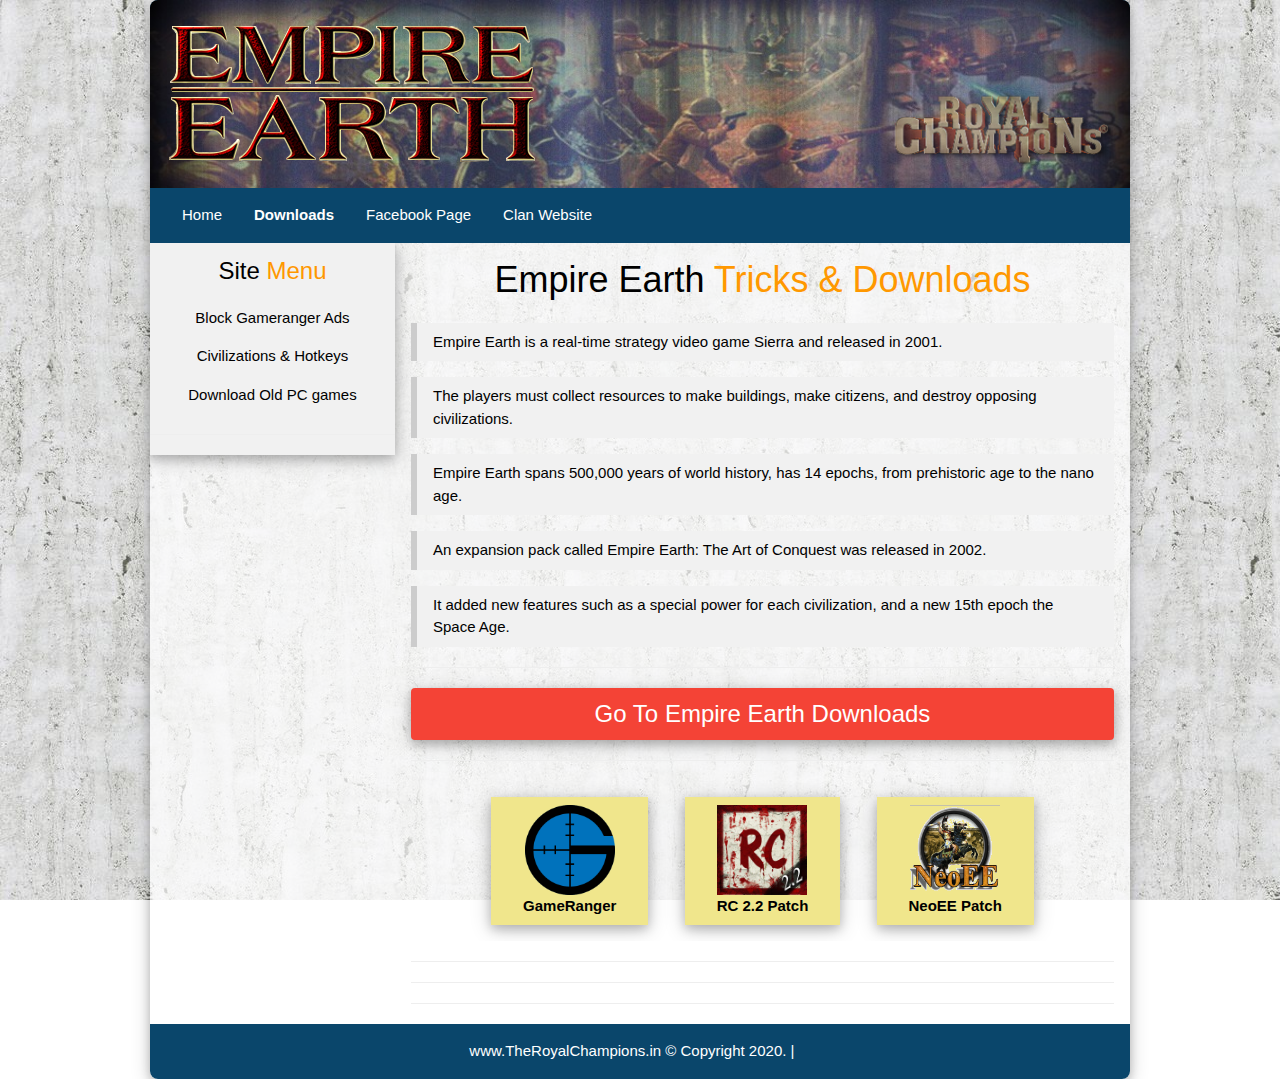
<file: index.html>
<!DOCTYPE html>
	<html lang="en">
	<head>
	  <meta charset="UTF-8">
	<meta name="google-site-verification" content="9dBrRp61OgeoP4zW7NKChe0xflsUAx-zHwf-CSIspLk" />
	  <title>Home - Empire Earth Tricks and Downloads</title>
<meta name="description" content="Empire Earth Tricks and Downloads, Serving the Fallen Community Since September 2013 By ENGINEER~RC"/>
<meta property="og:image" content="./images/Background_future.jpg"/>
<link rel="canonical" href="http://ee.theroyalchampions.in/eeonline/eeonline"/>	  <meta name="viewport" content="width=device-width, initial-scale=1">
	  <!-- This is the main css file of the website -->
	  <link rel="stylesheet" href="./css/w3.css"  >
      <link rel="stylesheet" href="./css/style.css?vers3.0" /> 
	  <script src="./js/basic.js" ></script>
   </head>
   <body>
   <button class="w3-round w3-xlarge w3-card-2 w3-btn gtp" onclick="topFunction()" id="myBtn" title="Go to top">^</button>
      <div id="beast" class="w3-content w3-card-4 w3-round-large" style="background:rgba(255,255,255,0.7);">
		 
		<div w3-include-html="./header.html"></div> 

		 
		  <!-- Main Body of the Webpage -->
            <div class="w3-responsive">
				 <div w3-include-html="./aside.html"></div> 
		
			
			    <main class="w3-container w3-threequarter">
<!--[YOUR-HTML-CODE-STARTS-FROM-HERE]-->
<div class="w3-center" >
<h1>Empire Earth <span class="w3-text-orange">Tricks & Downloads</span></h1>
<div class="w3-left-align" >




<p class="w3-panel w3-light-grey w3-leftbar w3-padding">Empire Earth is a real-time strategy video game Sierra and released in 2001.</p>
<p class="w3-panel w3-light-grey w3-leftbar w3-padding">The players must collect resources to make buildings, make citizens, and destroy opposing civilizations.</p>
<p class="w3-panel w3-light-grey w3-leftbar w3-padding">Empire Earth spans 500,000 years of world history, has 14 epochs, from prehistoric age to the nano age.</p>
<p class="w3-panel w3-light-grey w3-leftbar w3-padding">An expansion pack called Empire Earth: The Art of Conquest was released in 2002.</p>
<p class="w3-panel w3-light-grey w3-leftbar w3-padding">It added new features such as a special power for each civilization, and a new 15th epoch the Space Age.</p>
<hr>
</div>
<a class="w3-card-4 w3-animate-fading w3-red w3-round w3-padding w3-button w3-hover-green w3-xlarge w3-responsive" href="./downloads.html" >
Go To Empire Earth Downloads 
</a> 
<hr>
		<div class="w3-responsive">
            <a class="w3-card-4 w3-button w3-margin w3-khaki"  href="http://gameranger.com/download/" target="_blank">
				<img src="./images/gameranger.png" style="width:90px;height:90px;" alt="Gameranger-Icon" /><br>
				<b class="w3-margin">GameRanger</b>
			</a>

           <a class="w3-card-4 w3-button w3-margin w3-khaki"  href="http://bit.ly/RC_PATCH22"  target="_blank">
			   <img src="./images/rcpatch.jpg" style="width:90px;height:90px;" alt="RC2.2-Icon" /><br>
			   <b class="w3-margin">RC 2.2 Patch</b>
		   </a>
         
           <a class="w3-card-4 w3-button w3-margin w3-khaki"  href="http://neoee.net/NeoEE.msi?" target="_blank">
			   <img src="./images/neoee.png" style="width:90px;height:90px;" alt="Neo-EE-Icon" /><br>
			   <b class="w3-margin">NeoEE Patch</b>
		   </a>
		</div>
		
			<hr>





</div>
   <hr>
   <script type="text/javascript" src="//rf.revolvermaps.com/0/0/8.js?i=5jt5c1auv6n&amp;m=7&amp;c=ff0000&amp;cr1=ffffff&amp;f=arial&amp;l=33" async="async"></script>
   <hr>
</main>	
			


			


            
			
			</div>
         
		 <!-- Static footer must be filled manually -->
		 <footer class="w3-container w3-teal w3-center w3-padding-16" style="border-radius:0px 0px 8px 8px;">
			www.TheRoyalChampions.in &copy;&nbsp;Copyright 2020. | 
				<!-- Google Translate for Users who don't speak english  -->
			  <div class="w3-button" id="google_translate_element" style="padding:6px" ></div>
			  <!-- Google Translate for Users who don't speak english  -->
			  <script >
				 function googleTranslateElementInit() {
					new google.translate.TranslateElement({pageLanguage: 'en', includedLanguages: 'ar,de,en,es,fr,it,nl,pt,ru', layout: google.translate.TranslateElement.InlineLayout.SIMPLE}, 'google_translate_element');
				 }
			  </script>
			  <script  src="//translate.google.com/translate_a/element.js?cb=googleTranslateElementInit"></script>
			
         </footer>
      </div>
	<script src="./js/include.js" ></script>
   </body>
</html>
</file>
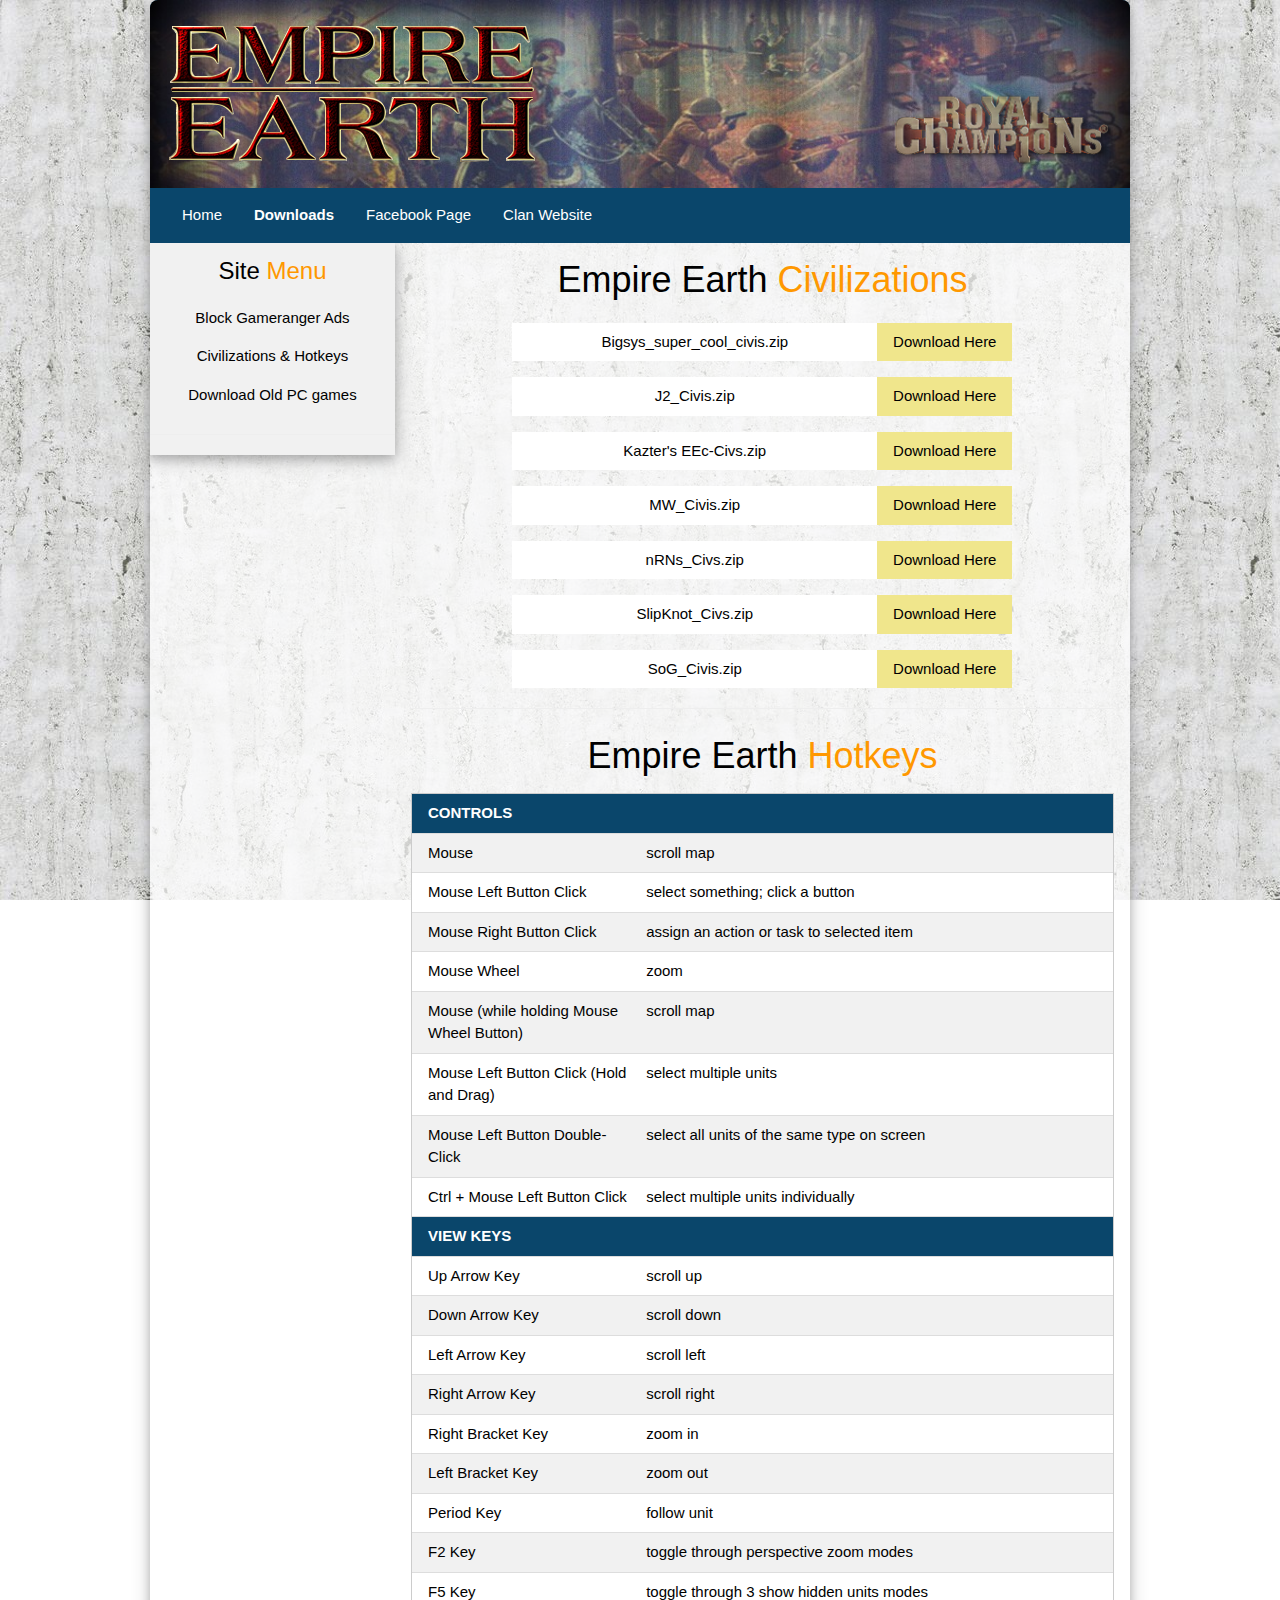
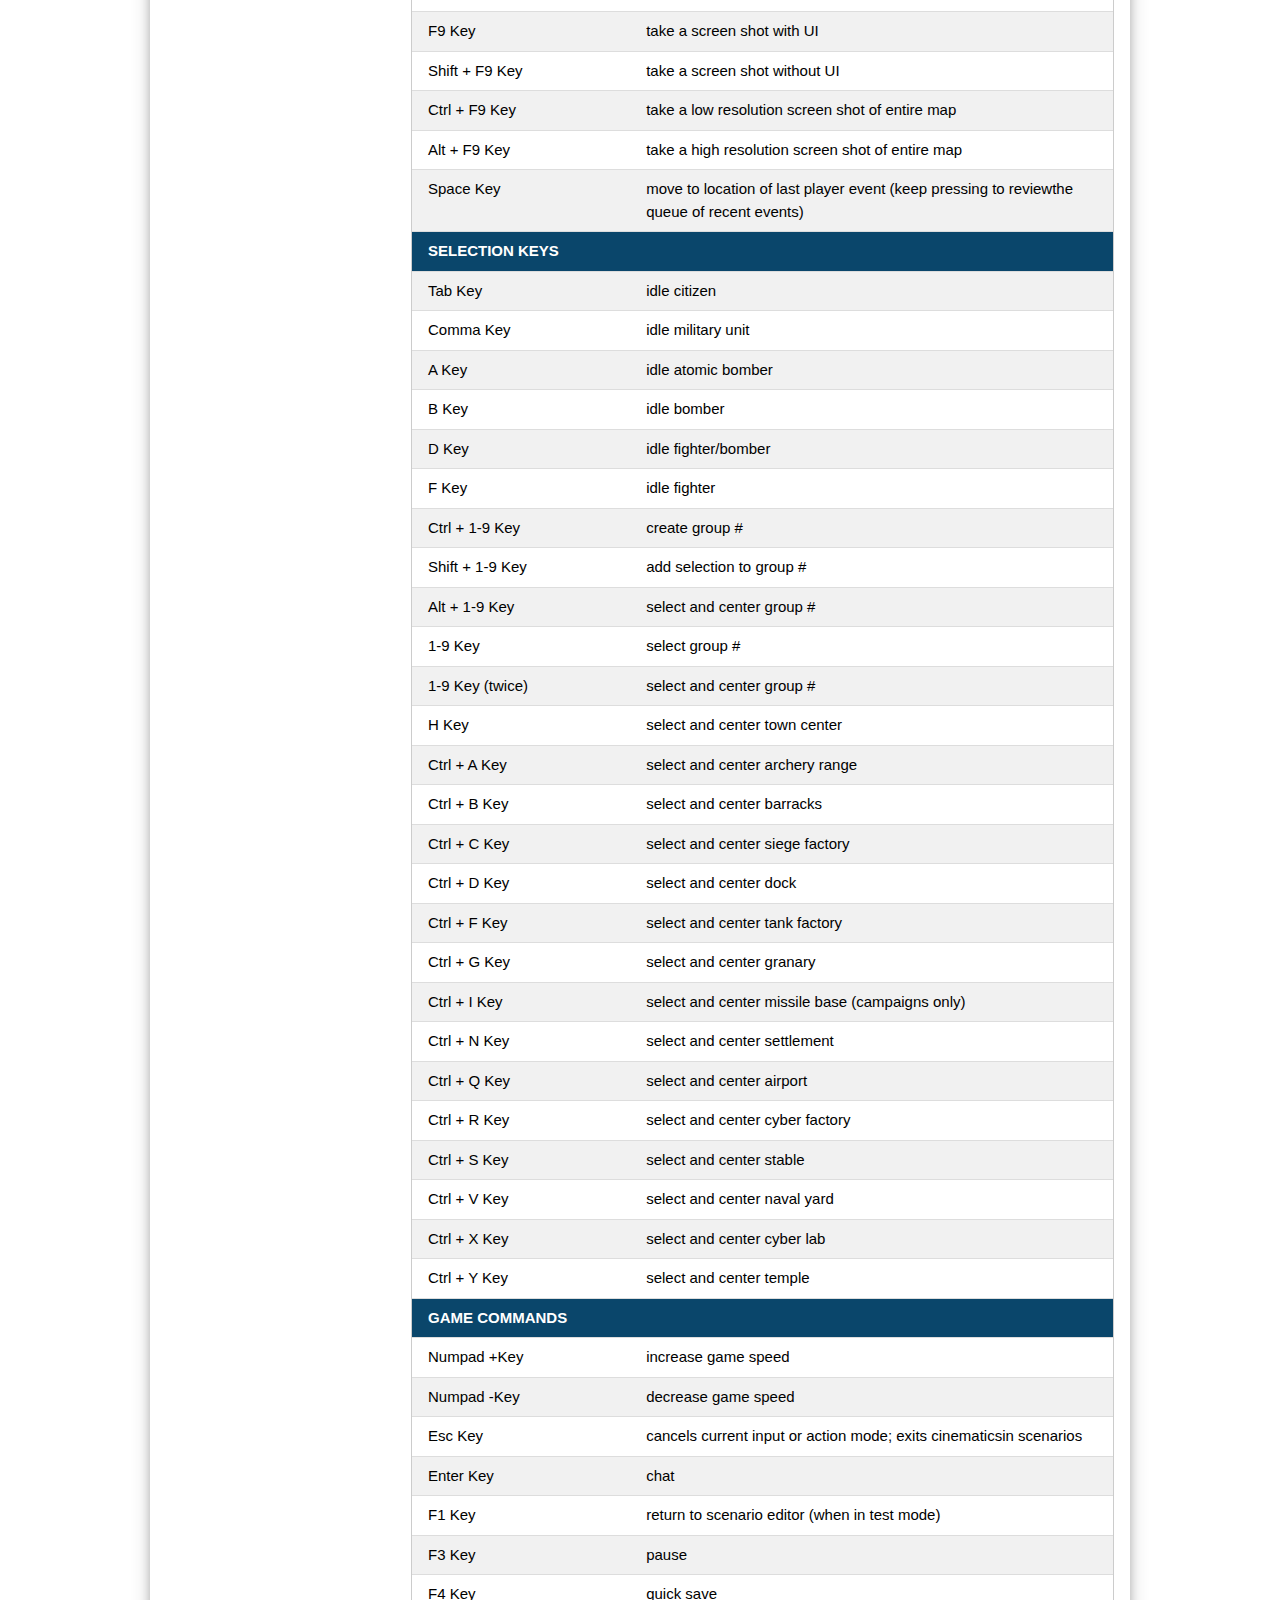
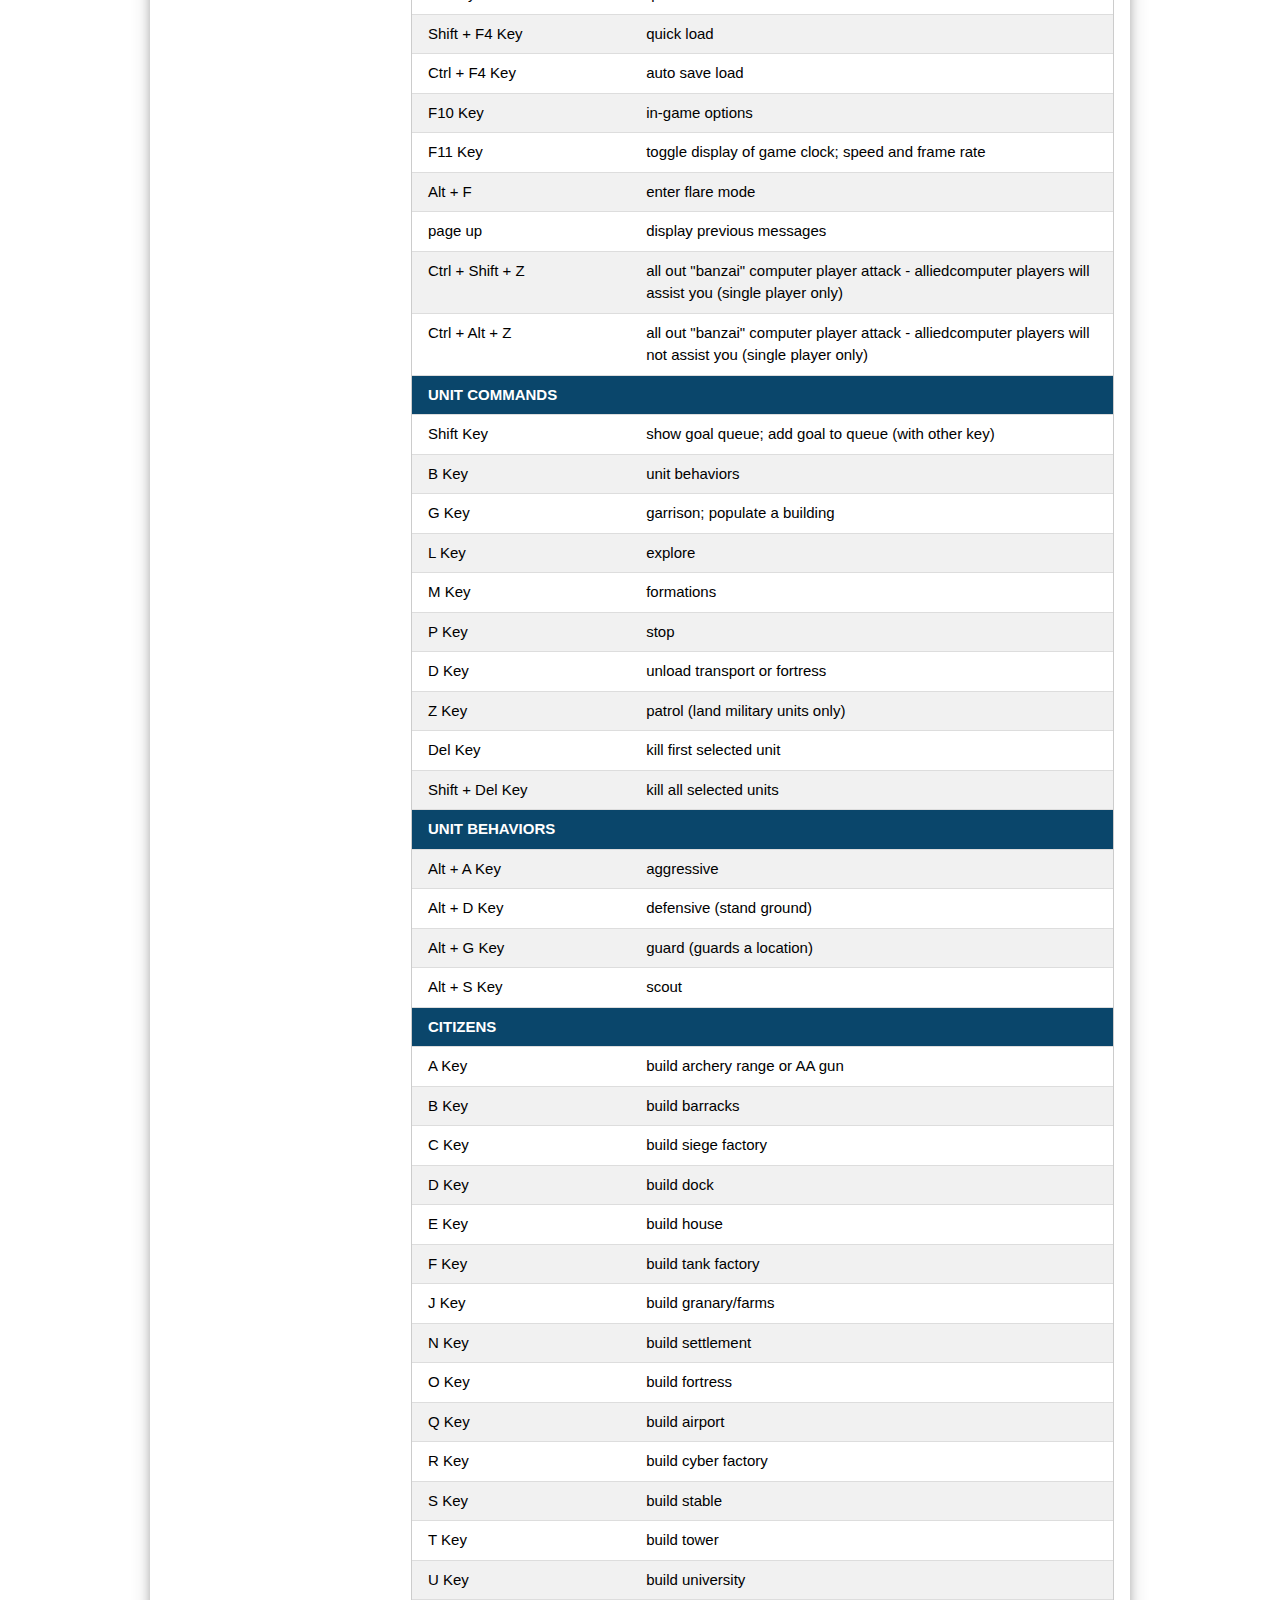
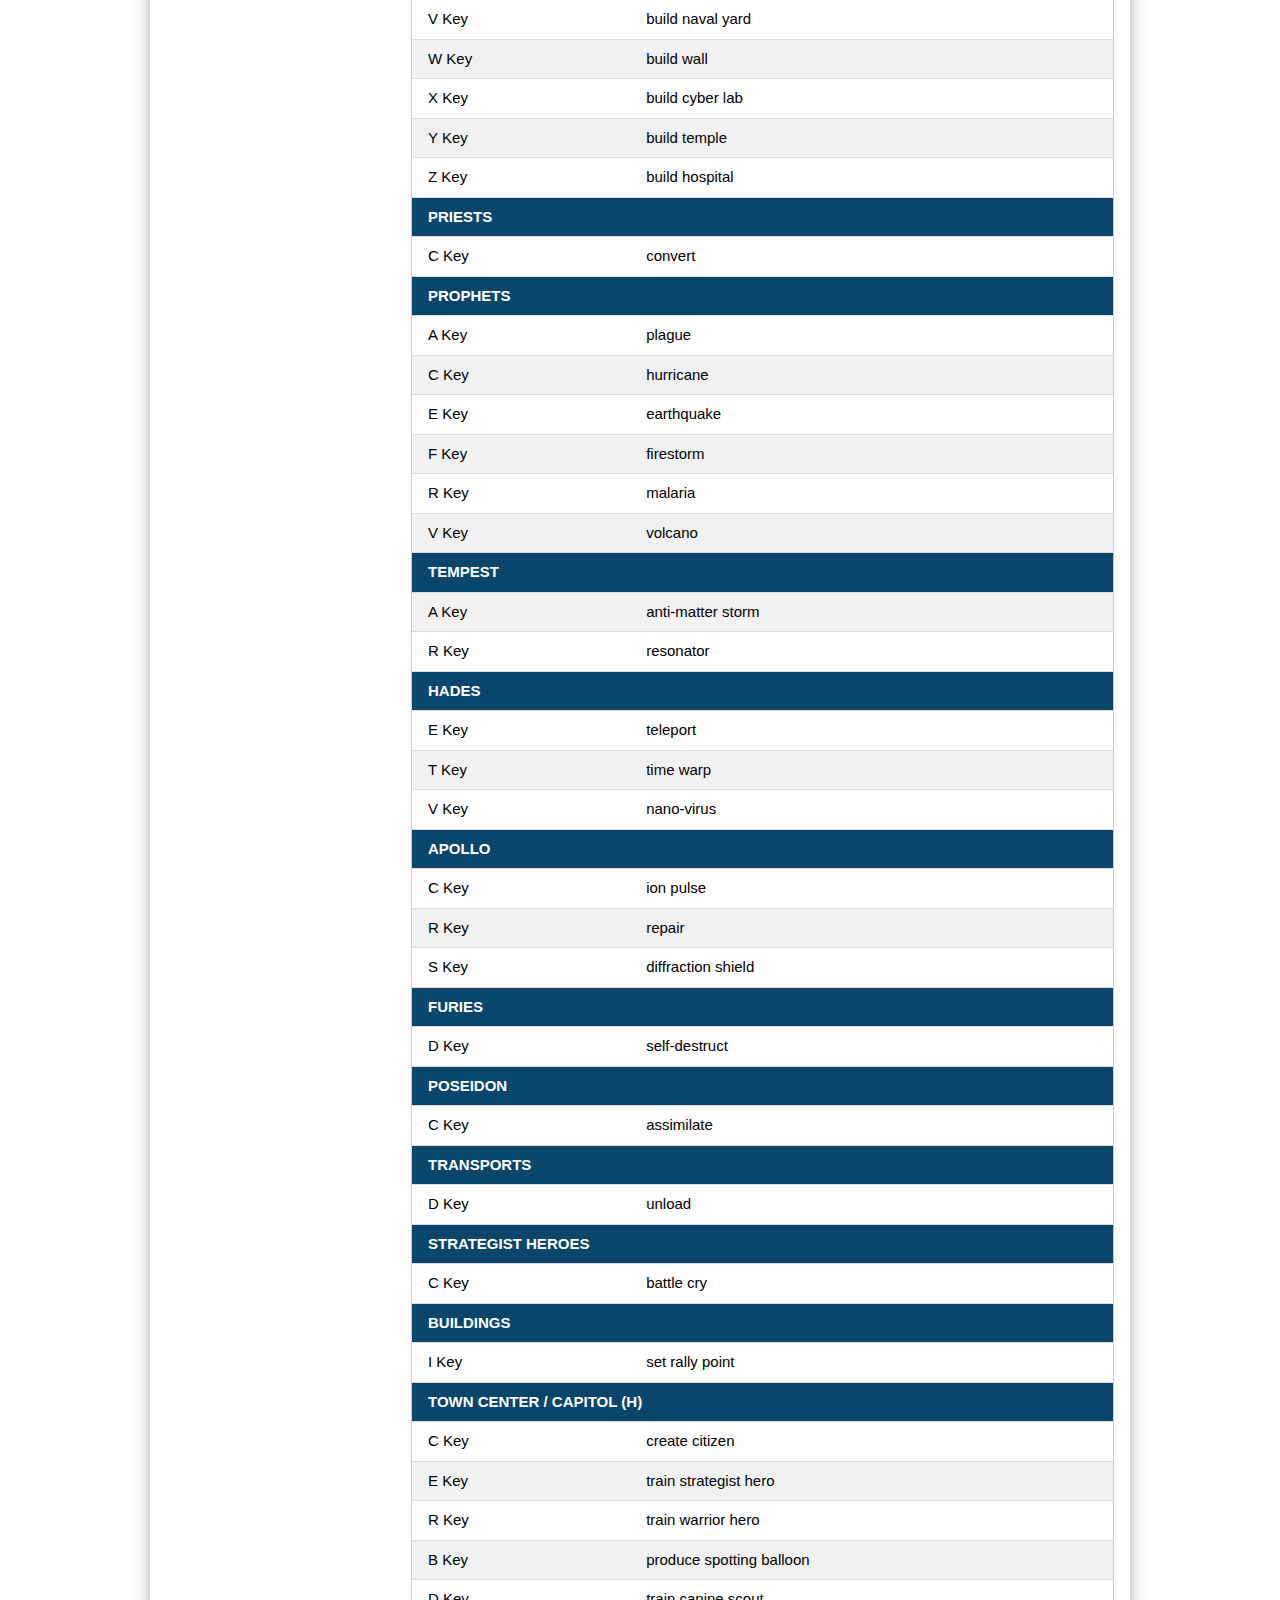
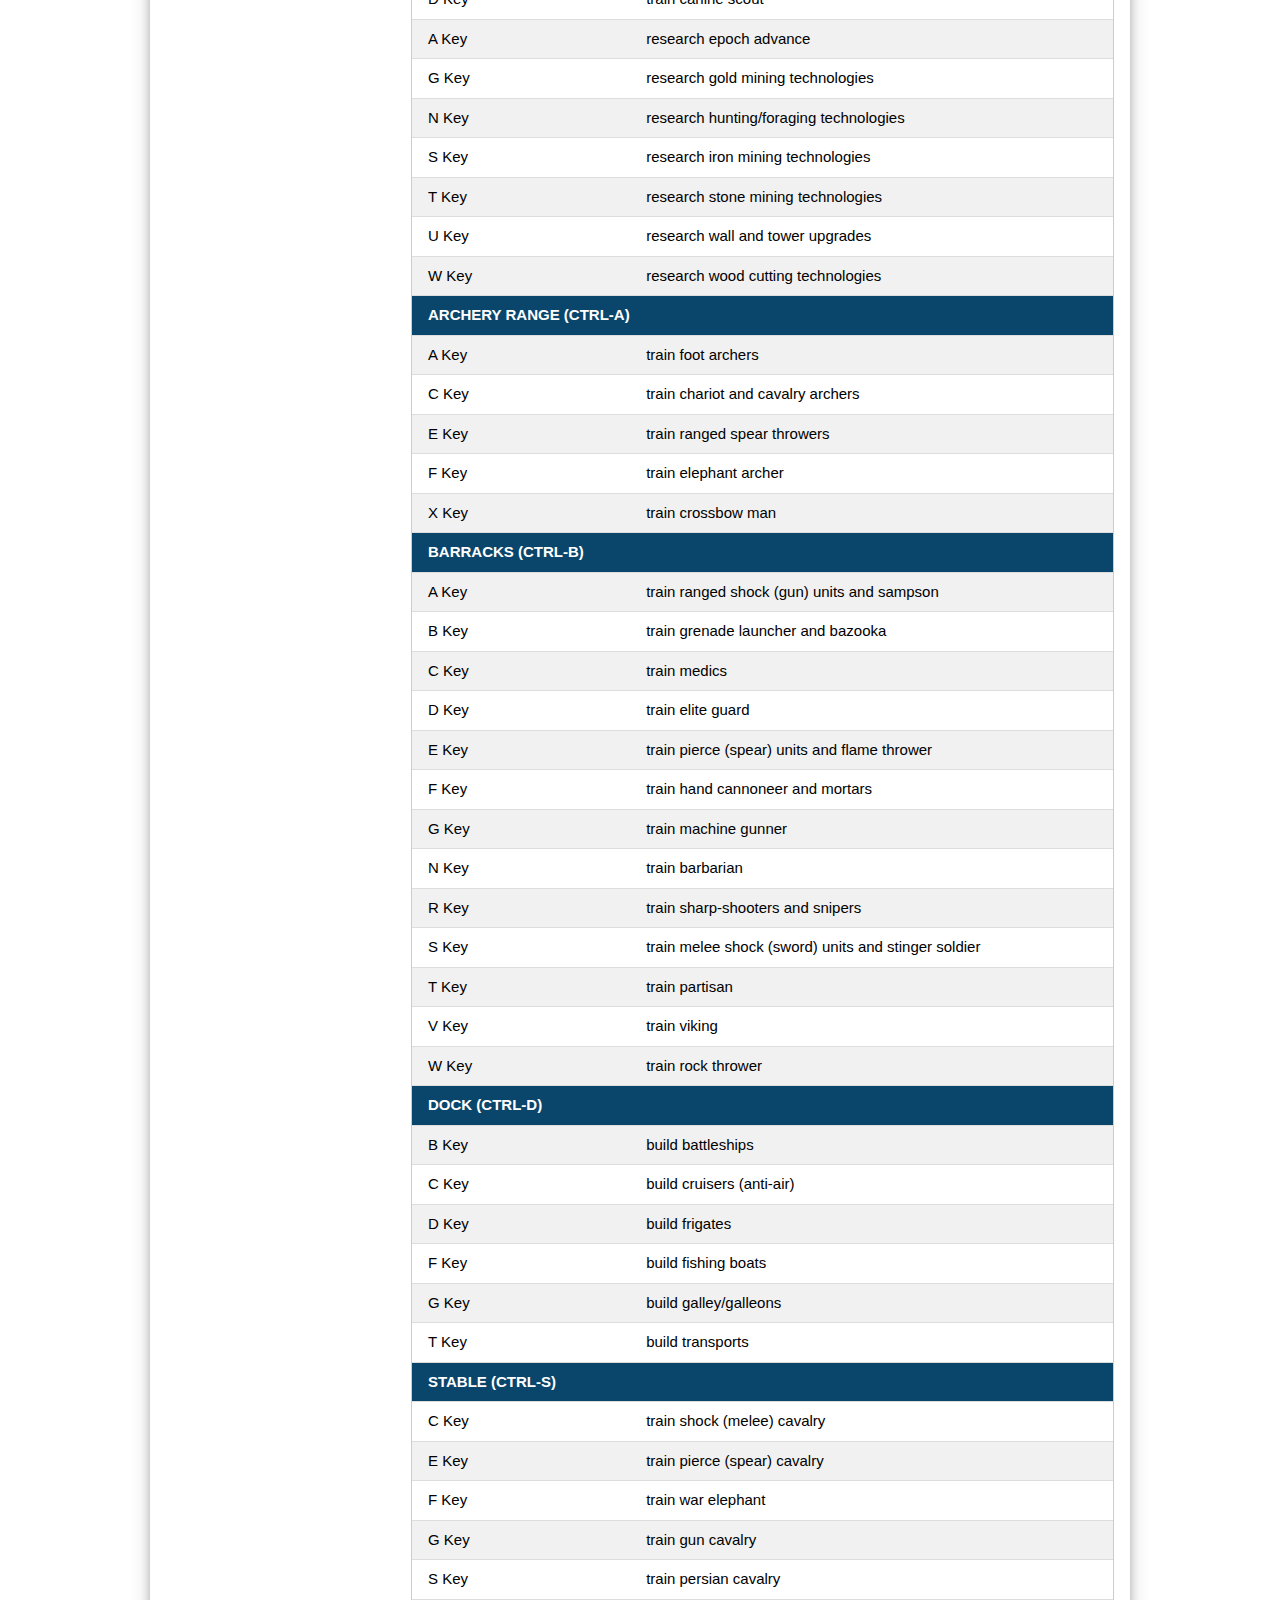
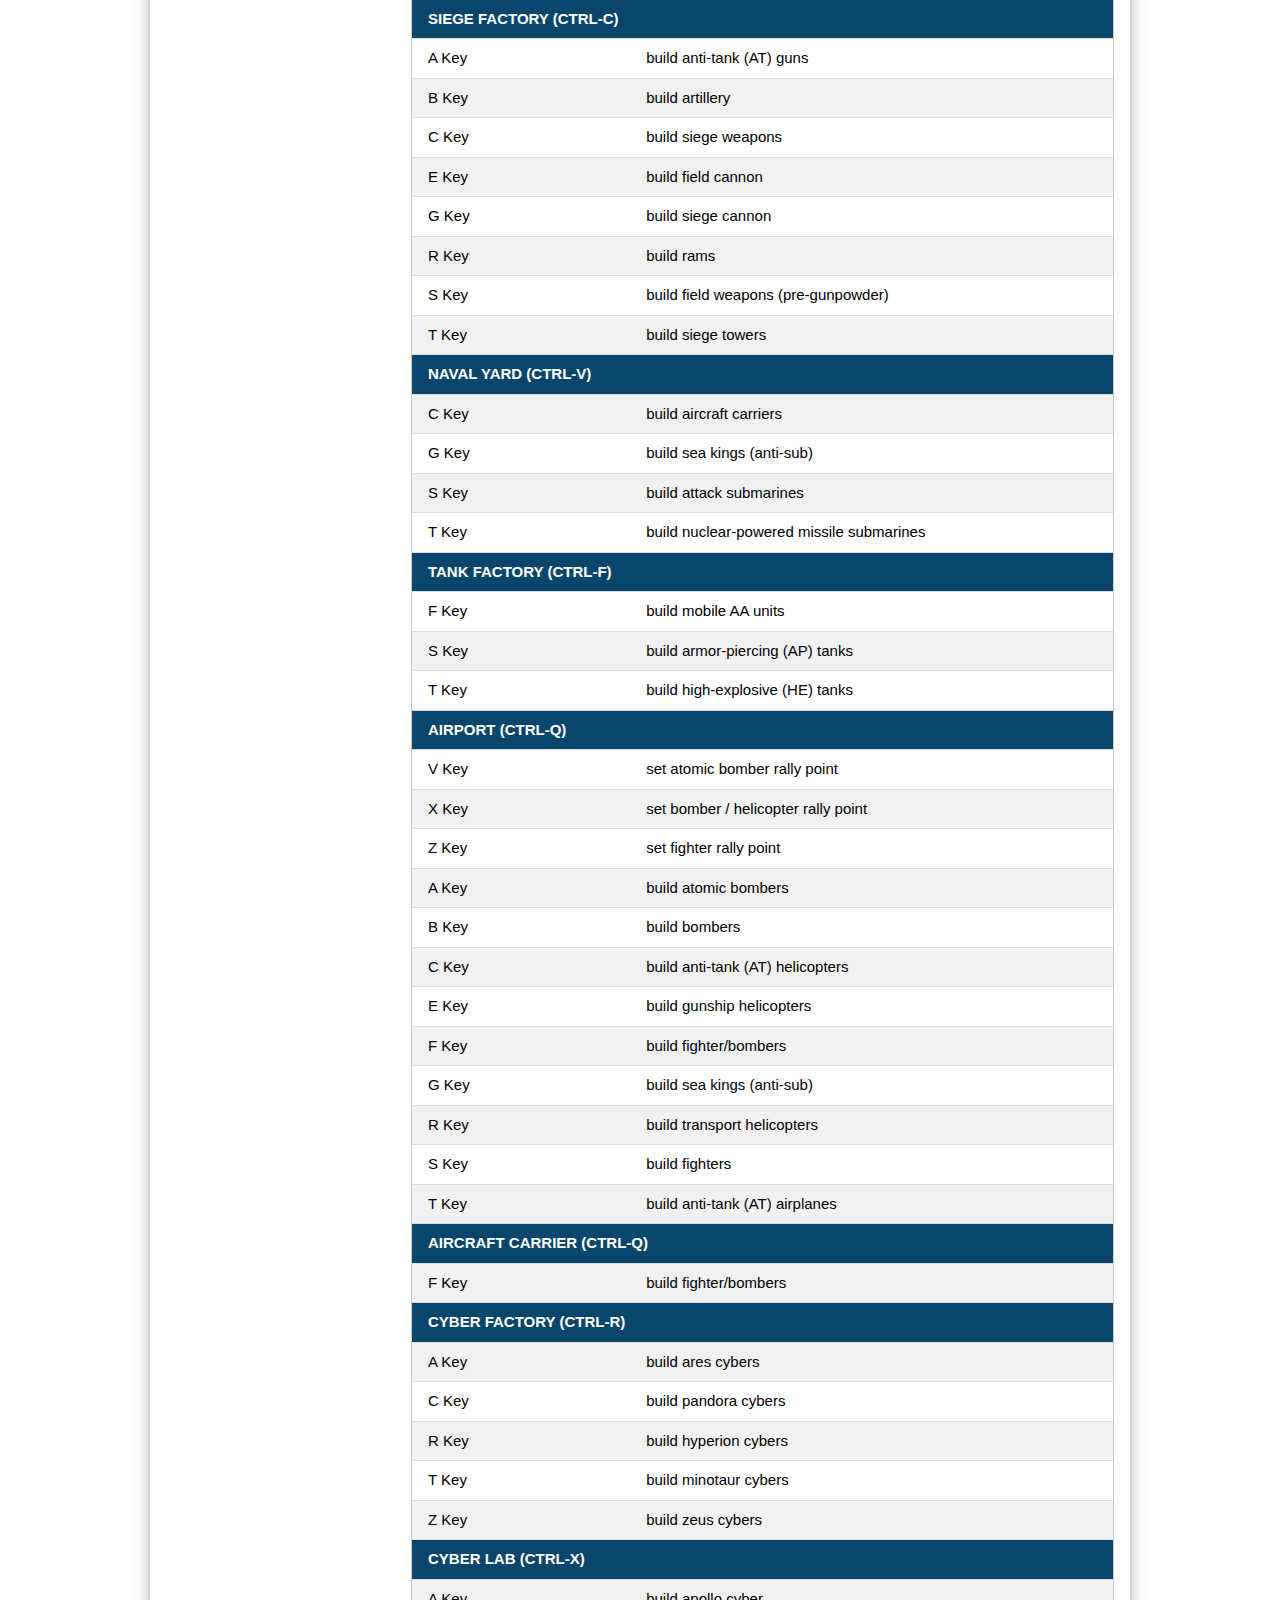
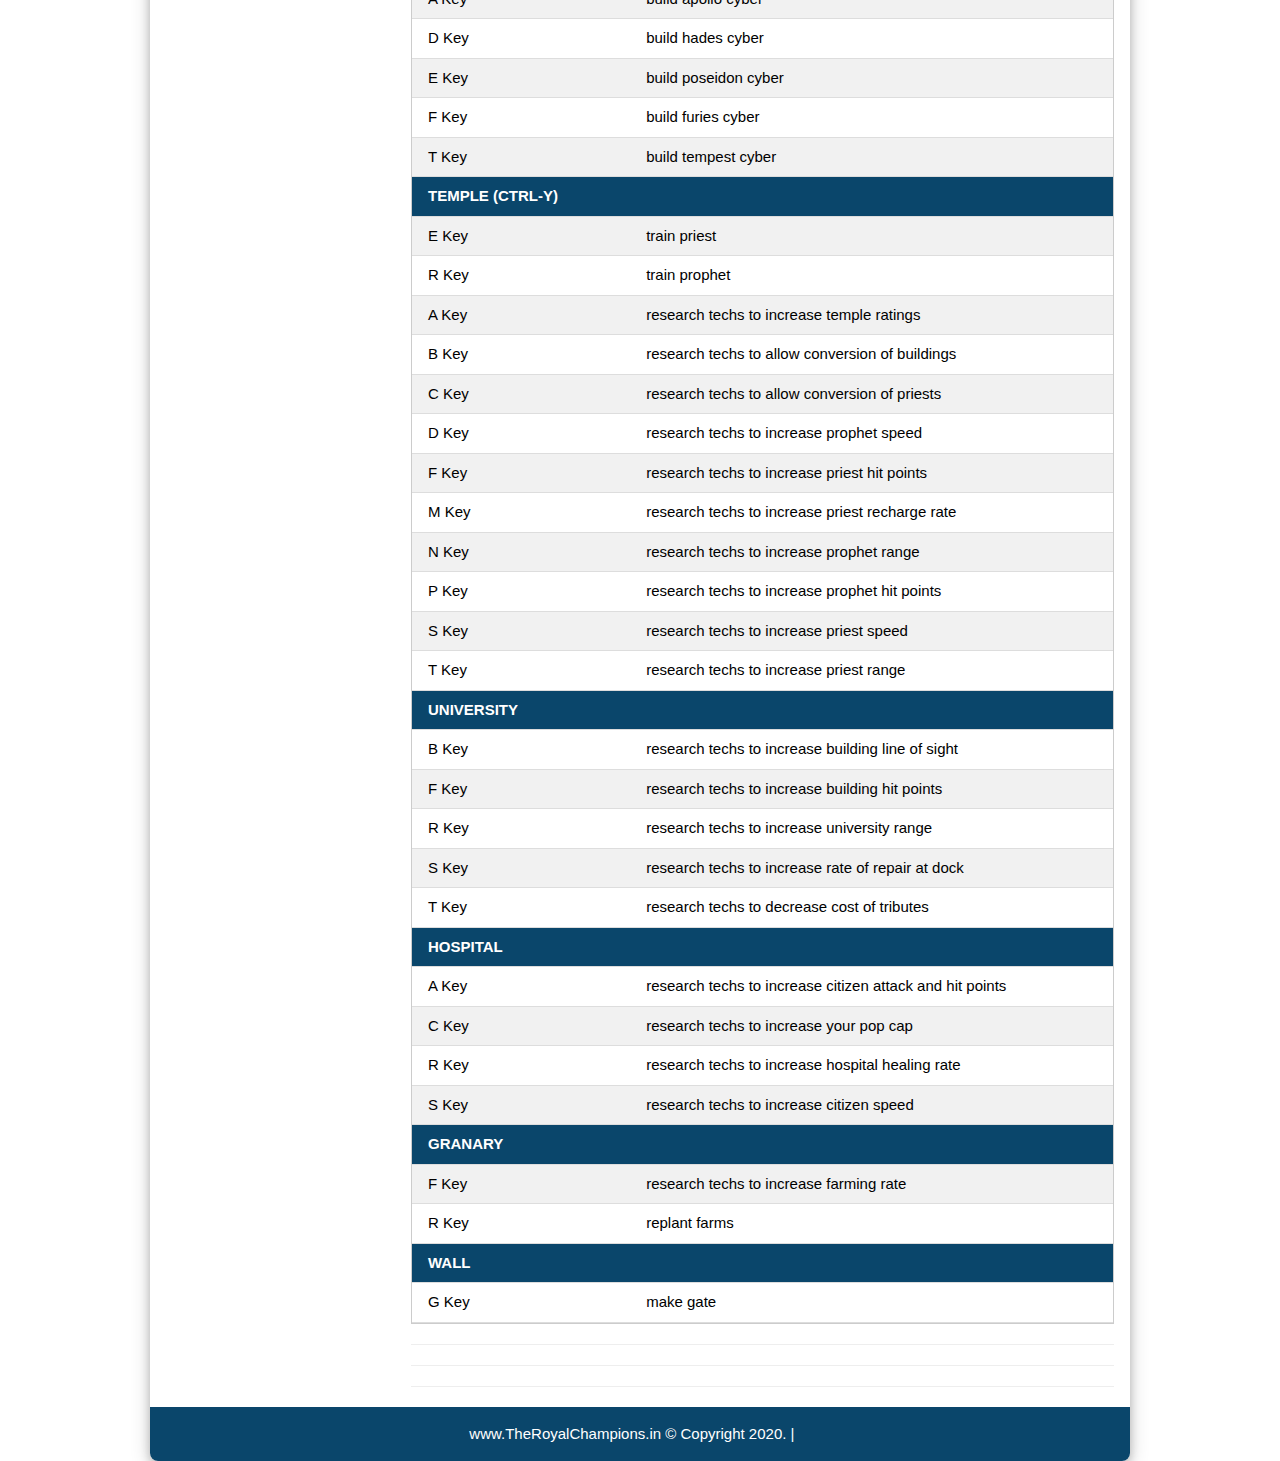
<file: civis-hotkeys.html>
<!DOCTYPE html>
	<html lang="en">
	<head>
	  <meta charset="UTF-8">
	  <title>Empire Earth Civilizations and Hotkeys</title>
<meta name="description" content="Make your mutliplayer gameplay superior by learning hotkeys and using Civilizations made by Empire Earth Gods"/>
<meta property="og:image" content="./images/eelogo.png/empire-earth-5.jpg"/>
<link rel="canonical" href="http://ee.theroyalchampions.in/eeonline/eeonline/civis-hotkeys.html"/>	  <meta name="viewport" content="width=device-width, initial-scale=1">
	  <!-- This is the main css file of the website -->
	  <link rel="stylesheet" href="./css/w3.css"  >
      <link rel="stylesheet" href="./css/style.css?vers3.0" /> 
	  <script src="./js/basic.js" ></script>
   </head>
   <body>
   <button class="w3-round w3-xlarge w3-card-2 w3-btn gtp" onclick="topFunction()" id="myBtn" title="Go to top">^</button>
      <div id="beast" class="w3-content w3-card-4 w3-round-large" style="background:rgba(255,255,255,0.7);">
		 <div w3-include-html="./header.html"></div> 

		 
		  <!-- Main Body of the Webpage -->
            <div class="w3-responsive">
				 <div w3-include-html="./aside.html"></div> 

			   
		
			
			    <main class="w3-container w3-threequarter">
<!--[YOUR-HTML-CODE-STARTS-FROM-HERE]-->



<h1 class="w3-center">Empire Earth <span class="w3-text-orange">Civilizations</span></h1>


		<div style="max-width:500px;margin:16px auto" class="w3-row w3-center" >
			
			<a class="w3-khaki w3-button w3-right" href="https://drive.google.com/uc?id=0B4IZGIoVmQrbemxBUFhpUXZZbE0&export=download">Download Here</a>
			<div class="w3-white w3-rest w3-padding">Bigsys_super_cool_civis.zip</div>
		</div>
		<div style="max-width:500px;margin:16px auto" class="w3-row w3-center" >
			
			<a class="w3-khaki w3-button w3-right" href="https://drive.google.com/uc?id=0B4IZGIoVmQrbZHFBZ1dPRWZzTFk&export=download">Download Here</a>
			<div class="w3-white w3-rest w3-padding">J2_Civis.zip</div>
		</div>
		<div style="max-width:500px;margin:16px auto" class="w3-row w3-center" >
			
			<a class="w3-khaki w3-button w3-right" href="https://drive.google.com/uc?id=0B4IZGIoVmQrbaFJqR2lBQmlwcGM&export=download">Download Here</a>
			<div class="w3-white w3-rest w3-padding">Kazter's EEc-Civs.zip</div>
		</div>
		<div style="max-width:500px;margin:16px auto" class="w3-row w3-center" >
			
			<a class="w3-khaki w3-button w3-right" href="https://drive.google.com/uc?id=0B4IZGIoVmQrbMVRGdnhmUUNsVTA&export=download">Download Here</a>
			<div class="w3-white w3-rest w3-padding">MW_Civis.zip</div>
		</div>
		<div style="max-width:500px;margin:16px auto" class="w3-row w3-center" >
			
			<a class="w3-khaki w3-button w3-right" href="https://drive.google.com/uc?id=0B4IZGIoVmQrbUWhyUnBvclloRzQ&export=download">Download Here</a>
			<div class="w3-white w3-rest w3-padding">nRNs_Civs.zip</div>
		</div>
		<div style="max-width:500px;margin:16px auto" class="w3-row w3-center" >
			
			<a class="w3-khaki w3-button w3-right" href="https://drive.google.com/uc?id=0B4IZGIoVmQrbTnZuYzI5ZVBCSm8&export=download">Download Here</a>
			<div class="w3-white w3-rest w3-padding">SlipKnot_Civs.zip</div>
		</div>
		<div style="max-width:500px;margin:16px auto" class="w3-row w3-center" >
			
			<a class="w3-khaki w3-button w3-right" href="https://drive.google.com/uc?id=0B4IZGIoVmQrbdEt6N2xpeF82TjA&export=download">Download Here</a>
			<div class="w3-white w3-rest w3-padding">SoG_Civis.zip</div>
		</div>

<hr>
<h1 class="w3-center">Empire Earth <span class="w3-text-orange">Hotkeys</span></h1>

<table class="w3-table-all w3-responsive">
<tr ><th class="w3-teal" colspan=2 >CONTROLS</th></tr>
 <tr ><td >Mouse</td><td  >scroll map</td></tr>
 <tr ><td >Mouse Left Button Click</td><td  >select something; click a button</td></tr>
 <tr ><td >Mouse Right Button Click</td><td  >assign an action or task to selected item</td></tr>
 <tr ><td >Mouse Wheel</td><td  >zoom</td></tr>
 <tr ><td >Mouse (while holding Mouse Wheel Button)</td><td  >scroll map</td></tr>
 <tr ><td >Mouse Left Button Click (Hold and Drag)</td><td  >select multiple units</td></tr>
 <tr ><td >Mouse Left Button Double-Click</td><td  >select all units of the same type on screen</td></tr>
 <tr ><td >Ctrl + Mouse Left Button Click</td><td  >select multiple units individually</td></tr>
 <tr ><th class="w3-teal" colspan=2 >VIEW KEYS</th></tr>
 <tr ><td >Up Arrow Key</td><td  >scroll up</td></tr>
 <tr ><td >Down Arrow Key</td><td  >scroll down</td></tr>
 <tr ><td >Left Arrow Key</td><td  >scroll left</td></tr>
 <tr ><td >Right Arrow Key</td><td  >scroll right</td></tr>
 <tr ><td >Right Bracket Key</td><td  >zoom in</td></tr>
 <tr ><td >Left Bracket Key</td><td  >zoom out</td></tr>
 <tr ><td >Period Key</td><td  >follow unit</td></tr>
 <tr ><td >F2 Key</td><td  >toggle through perspective zoom modes</td></tr>
 <tr ><td >F5 Key</td><td  >toggle through 3 show hidden units modes</td></tr>
 <tr ><td >F9 Key</td><td  >take a screen shot with UI</td></tr>
 <tr ><td >Shift + F9 Key</td><td  >take a screen shot without UI</td></tr>
 <tr ><td >Ctrl + F9 Key</td><td  >take a low resolution screen shot of entire map</td></tr>
 <tr ><td >Alt + F9 Key</td><td  >take a high resolution screen shot of entire map</td></tr>
 <tr ><td >Space Key</td><td  >move to location of last player event (keep pressing to reviewthe queue of recent events)</td></tr>
 <tr ><th class="w3-teal" colspan=2 >SELECTION KEYS</th></tr>
 <tr ><td >Tab Key</td><td  >idle citizen</td></tr>
 <tr ><td >Comma Key</td><td  >idle military unit</td></tr>
 <tr ><td >A Key</td><td  >idle atomic bomber</td></tr>
 <tr ><td >B Key</td><td  >idle bomber</td></tr>
 <tr ><td >D Key</td><td  >idle fighter/bomber</td></tr>
 <tr ><td >F Key</td><td  >idle fighter</td></tr>
 <tr ><td >Ctrl + 1-9 Key</td><td  >create group #</td></tr>
 <tr ><td >Shift + 1-9 Key</td><td  >add selection to group #</td></tr>
 <tr ><td >Alt + 1-9 Key</td><td  >select and center group #</td></tr>
 <tr ><td >1-9 Key</td><td  >select group #</td></tr>
 <tr ><td >1-9 Key (twice)</td><td  >select and center group #</td></tr>
 <tr ><td >H Key</td><td  >select and center town center</td></tr>
 <tr ><td >Ctrl + A Key</td><td  >select and center archery range</td></tr>
 <tr ><td >Ctrl + B Key</td><td  >select and center barracks</td></tr>
 <tr ><td >Ctrl + C Key</td><td  >select and center siege factory</td></tr>
 <tr ><td >Ctrl + D Key</td><td  >select and center dock</td></tr>
 <tr ><td >Ctrl + F Key</td><td  >select and center tank factory</td></tr>
 <tr ><td >Ctrl + G Key</td><td  >select and center granary</td></tr>
 <tr ><td >Ctrl + I Key</td><td  >select and center missile base (campaigns only)</td></tr>
 <tr ><td >Ctrl + N Key</td><td  >select and center settlement</td></tr>
 <tr ><td >Ctrl + Q Key</td><td  >select and center airport</td></tr>
 <tr ><td >Ctrl + R Key</td><td  >select and center cyber factory</td></tr>
 <tr ><td >Ctrl + S Key</td><td  >select and center stable</td></tr>
 <tr ><td >Ctrl + V Key</td><td  >select and center naval yard</td></tr>
 <tr ><td >Ctrl + X Key</td><td  >select and center cyber lab</td></tr>
 <tr ><td >Ctrl + Y Key</td><td  >select and center temple</td></tr>
 <tr ><th class="w3-teal" colspan=2 >GAME COMMANDS</th></tr>
 <tr ><td >Numpad +Key</td><td  >increase game speed</td></tr>
 <tr ><td >Numpad -Key</td><td  >decrease game speed</td></tr>
 <tr ><td >Esc Key</td><td  >cancels current input or action mode; exits cinematicsin scenarios</td></tr>
 <tr ><td >Enter Key</td><td  >chat</td></tr>
 <tr ><td >F1 Key</td><td  >return to scenario editor (when in test mode)</td></tr>
 <tr ><td >F3 Key</td><td  >pause</td></tr>
 <tr ><td >F4 Key</td><td  >quick save</td></tr>
 <tr ><td >Shift + F4 Key</td><td  >quick load</td></tr>
 <tr ><td >Ctrl + F4 Key</td><td  >auto save load</td></tr>
 <tr ><td >F10 Key</td><td  >in-game options</td></tr>
 <tr ><td >F11 Key</td><td  >toggle display of game clock; speed and frame rate</td></tr>
 <tr ><td >Alt + F</td><td  >enter flare mode</td></tr>
 <tr ><td >page up</td><td  >display previous messages</td></tr>
 <tr ><td >Ctrl + Shift + Z</td><td  >all out "banzai" computer player attack - alliedcomputer players will assist you (single player only)</td></tr>
 <tr ><td >Ctrl + Alt + Z</td><td  >all out "banzai" computer player attack - alliedcomputer players will not assist you (single player only)</td></tr>
 <tr ><th class="w3-teal" colspan=2 >UNIT COMMANDS</th></tr>
 <tr ><td >Shift Key</td><td  >show goal queue; add goal to queue (with other key)</td></tr>
 <tr ><td >B Key</td><td  >unit behaviors</td></tr>
 <tr ><td >G Key</td><td  >garrison; populate a building</td></tr>
 <tr ><td >L Key</td><td  >explore</td></tr>
 <tr ><td >M Key</td><td  >formations</td></tr>
 <tr ><td >P Key</td><td  >stop</td></tr>
 <tr ><td >D Key</td><td  >unload transport or fortress</td></tr>
 <tr ><td >Z Key</td><td  >patrol (land military units only)</td></tr>
 <tr ><td >Del Key</td><td  >kill first selected unit</td></tr>
 <tr ><td >Shift + Del Key</td><td  >kill all selected units</td></tr>
 <tr ><th class="w3-teal" colspan=2 >UNIT BEHAVIORS</th></tr>
 <tr ><td >Alt + A Key</td><td  >aggressive</td></tr>
 <tr ><td >Alt + D Key</td><td  >defensive (stand ground)</td></tr>
 <tr ><td >Alt + G Key</td><td  >guard (guards a location)</td></tr>
 <tr ><td >Alt + S Key</td><td  >scout</td></tr>
 <tr ><th class="w3-teal" colspan=2 >CITIZENS</th></tr>
 <tr ><td >A Key</td><td  >build archery range or AA gun</td></tr>
 <tr ><td >B Key</td><td  >build barracks</td></tr>
 <tr ><td >C Key</td><td  >build siege factory</td></tr>
 <tr ><td >D Key</td><td  >build dock</td></tr>
 <tr ><td >E Key</td><td  >build house</td></tr>
 <tr ><td >F Key</td><td  >build tank factory</td></tr>
 <tr ><td >J Key</td><td  >build granary/farms</td></tr>
 <tr ><td >N Key</td><td  >build settlement</td></tr>
 <tr ><td >O Key</td><td  >build fortress</td></tr>
 <tr ><td >Q Key</td><td  >build airport</td></tr>
 <tr ><td >R Key</td><td  >build cyber factory</td></tr>
 <tr ><td >S Key</td><td  >build stable</td></tr>
 <tr ><td >T Key</td><td  >build tower</td></tr>
 <tr ><td >U Key</td><td  >build university</td></tr>
 <tr ><td >V Key</td><td  >build naval yard</td></tr>
 <tr ><td >W Key</td><td  >build wall</td></tr>
 <tr ><td >X Key</td><td  >build cyber lab</td></tr>
 <tr ><td >Y Key</td><td  >build temple</td></tr>
 <tr ><td >Z Key</td><td  >build hospital</td></tr>
 <tr ><th class="w3-teal" colspan=2 >PRIESTS</th></tr>
 <tr ><td >C Key</td><td  >convert</td></tr>
 <tr ><th class="w3-teal" colspan=2 >PROPHETS</th></tr>
 <tr ><td >A Key</td><td  >plague</td></tr>
 <tr ><td >C Key</td><td  >hurricane</td></tr>
 <tr ><td >E Key</td><td  >earthquake</td></tr>
 <tr ><td >F Key</td><td  >firestorm</td></tr>
 <tr ><td >R Key</td><td  >malaria</td></tr>
 <tr ><td >V Key</td><td  >volcano</td></tr>
 <tr ><th class="w3-teal" colspan=2 >TEMPEST</th></tr>
 <tr ><td >A Key</td><td  >anti-matter storm</td></tr>
 <tr ><td >R Key</td><td  >resonator</td></tr>
 <tr ><th class="w3-teal" colspan=2 >HADES</th></tr>
 <tr ><td >E Key</td><td  >teleport</td></tr>
 <tr ><td >T Key</td><td  >time warp</td></tr>
 <tr ><td >V Key</td><td  >nano-virus</td></tr>
 <tr ><th class="w3-teal" colspan=2 >APOLLO</th></tr>
 <tr ><td >C Key</td><td  >ion pulse</td></tr>
 <tr ><td >R Key</td><td  >repair</td></tr>
 <tr ><td >S Key</td><td  >diffraction shield</td></tr>
 <tr ><th class="w3-teal" colspan=2 >FURIES</th></tr>
 <tr ><td >D Key</td><td  >self-destruct</td></tr>
 <tr ><th class="w3-teal" colspan=2 >POSEIDON</th></tr>
 <tr ><td >C Key</td><td  >assimilate</td></tr>
 <tr ><th class="w3-teal" colspan=2 >TRANSPORTS</th></tr>
 <tr ><td >D Key</td><td  >unload</td></tr>
 <tr ><th class="w3-teal" colspan=2 >STRATEGIST HEROES</th></tr>
 <tr ><td >C Key</td><td  >battle cry</td></tr>
 <tr ><th class="w3-teal" colspan=2 >BUILDINGS</th></tr>
 <tr ><td >I Key</td><td  >set rally point</td></tr>
 <tr ><th class="w3-teal" colspan=2 >TOWN CENTER / CAPITOL (H)</th></tr>
 <tr ><td >C Key</td><td  >create citizen</td></tr>
 <tr ><td >E Key</td><td  >train strategist hero</td></tr>
 <tr ><td >R Key</td><td  >train warrior hero</td></tr>
 <tr ><td >B Key</td><td  >produce spotting balloon</td></tr>
 <tr ><td >D Key</td><td  >train canine scout</td></tr>
 <tr ><td >A Key</td><td  >research epoch advance</td></tr>
 <tr ><td >G Key</td><td  >research gold mining technologies</td></tr>
 <tr ><td >N Key</td><td  >research hunting/foraging technologies</td></tr>
 <tr ><td >S Key</td><td  >research iron mining technologies</td></tr>
 <tr ><td >T Key</td><td  >research stone mining technologies</td></tr>
 <tr ><td >U Key</td><td  >research wall and tower upgrades</td></tr>
 <tr ><td >W Key</td><td  >research wood cutting technologies</td></tr>
 <tr ><th class="w3-teal" colspan=2 >ARCHERY RANGE (CTRL-A)</th></tr>
 <tr ><td >A Key</td><td  >train foot archers</td></tr>
 <tr ><td >C Key</td><td  >train chariot and cavalry archers</td></tr>
 <tr ><td >E Key</td><td  >train ranged spear throwers</td></tr>
 <tr ><td >F Key</td><td  >train elephant archer</td></tr>
 <tr ><td >X Key</td><td  >train crossbow man</td></tr>
 <tr ><th class="w3-teal" colspan=2 >BARRACKS (CTRL-B)</th></tr>
 <tr ><td >A Key</td><td  >train ranged shock (gun) units and sampson</td></tr>
 <tr ><td >B Key</td><td  >train grenade launcher and bazooka</td></tr>
 <tr ><td >C Key</td><td  >train medics</td></tr>
 <tr ><td >D Key</td><td  >train elite guard</td></tr>
 <tr ><td >E Key</td><td  >train pierce (spear) units and flame thrower</td></tr>
 <tr ><td >F Key</td><td  >train hand cannoneer and mortars</td></tr>
 <tr ><td >G Key</td><td  >train machine gunner</td></tr>
 <tr ><td >N Key</td><td  >train barbarian</td></tr>
 <tr ><td >R Key</td><td  >train sharp-shooters and snipers</td></tr>
 <tr ><td >S Key</td><td  >train melee shock (sword) units and stinger soldier</td></tr>
 <tr ><td >T Key</td><td  >train partisan</td></tr>
 <tr ><td >V Key</td><td  >train viking</td></tr>
 <tr ><td >W Key</td><td  >train rock thrower</td></tr>
 <tr ><th class="w3-teal" colspan=2 >DOCK (CTRL-D)</th></tr>
 <tr ><td >B Key</td><td  >build battleships</td></tr>
 <tr ><td >C Key</td><td  >build cruisers (anti-air)</td></tr>
 <tr ><td >D Key</td><td  >build frigates</td></tr>
 <tr ><td >F Key</td><td  >build fishing boats</td></tr>
 <tr ><td >G Key</td><td  >build galley/galleons</td></tr>
 <tr ><td >T Key</td><td  >build transports</td></tr>
 <tr ><th class="w3-teal" colspan=2 >STABLE (CTRL-S)</th></tr>
 <tr ><td >C Key</td><td  >train shock (melee) cavalry</td></tr>
 <tr ><td >E Key</td><td  >train pierce (spear) cavalry</td></tr>
 <tr ><td >F Key</td><td  >train war elephant</td></tr>
 <tr ><td >G Key</td><td  >train gun cavalry</td></tr>
 <tr ><td >S Key</td><td  >train persian cavalry</td></tr>
 <tr ><th class="w3-teal" colspan=2 >SIEGE FACTORY (CTRL-C)</th></tr>
 <tr ><td >A Key</td><td  >build anti-tank (AT) guns</td></tr>
 <tr ><td >B Key</td><td  >build artillery</td></tr>
 <tr ><td >C Key</td><td  >build siege weapons</td></tr>
 <tr ><td >E Key</td><td  >build field cannon</td></tr>
 <tr ><td >G Key</td><td  >build siege cannon</td></tr>
 <tr ><td >R Key</td><td  >build rams</td></tr>
 <tr ><td >S Key</td><td  >build field weapons (pre-gunpowder)</td></tr>
 <tr ><td >T Key</td><td  >build siege towers</td></tr>
 <tr ><th class="w3-teal" colspan=2 >NAVAL YARD (CTRL-V)</th></tr>
 <tr ><td >C Key</td><td  >build aircraft carriers</td></tr>
 <tr ><td >G Key</td><td  >build sea kings (anti-sub)</td></tr>
 <tr ><td >S Key</td><td  >build attack submarines</td></tr>
 <tr ><td >T Key</td><td  >build nuclear-powered missile submarines</td></tr>
 <tr ><th class="w3-teal" colspan=2 >TANK FACTORY (CTRL-F)</th></tr>
 <tr ><td >F Key</td><td  >build mobile AA units</td></tr>
 <tr ><td >S Key</td><td  >build armor-piercing (AP) tanks</td></tr>
 <tr ><td >T Key</td><td  >build high-explosive (HE) tanks</td></tr>
 <tr ><th class="w3-teal" colspan=2 >AIRPORT (CTRL-Q)</th></tr>
 <tr ><td >V Key</td><td  >set atomic bomber rally point</td></tr>
 <tr ><td >X Key</td><td  >set bomber / helicopter rally point</td></tr>
 <tr ><td >Z Key</td><td  >set fighter rally point</td></tr>
 <tr ><td >A Key</td><td  >build atomic bombers</td></tr>
 <tr ><td >B Key</td><td  >build bombers</td></tr>
 <tr ><td >C Key</td><td  >build anti-tank (AT) helicopters</td></tr>
 <tr ><td >E Key</td><td  >build gunship helicopters</td></tr>
 <tr ><td >F Key</td><td  >build fighter/bombers</td></tr>
 <tr ><td >G Key</td><td  >build sea kings (anti-sub)</td></tr>
 <tr ><td >R Key</td><td  >build transport helicopters</td></tr>
 <tr ><td >S Key</td><td  >build fighters</td></tr>
 <tr ><td >T Key</td><td  >build anti-tank (AT) airplanes</td></tr>
 <tr ><th class="w3-teal" colspan=2 >AIRCRAFT CARRIER (CTRL-Q)</th></tr>
 <tr ><td >F Key</td><td  >build fighter/bombers</td></tr>
 <tr ><th class="w3-teal" colspan=2 >CYBER FACTORY (CTRL-R)</th></tr>
 <tr ><td >A Key</td><td  >build ares cybers</td></tr>
 <tr ><td >C Key</td><td  >build pandora cybers</td></tr>
 <tr ><td >R Key</td><td  >build hyperion cybers</td></tr>
 <tr ><td >T Key</td><td  >build minotaur cybers</td></tr>
 <tr ><td >Z Key</td><td  >build zeus cybers</td></tr>
 <tr ><th class="w3-teal" colspan=2 >CYBER LAB (CTRL-X)</th></tr>
 <tr ><td >A Key</td><td  >build apollo cyber</td></tr>
 <tr ><td >D Key</td><td  >build hades cyber</td></tr>
 <tr ><td >E Key</td><td  >build poseidon cyber</td></tr>
 <tr ><td >F Key</td><td  >build furies cyber</td></tr>
 <tr ><td >T Key</td><td  >build tempest cyber</td></tr>
 <tr ><th class="w3-teal" colspan=2 >TEMPLE (CTRL-Y)</th></tr>
 <tr ><td >E Key</td><td  >train priest</td></tr>
 <tr ><td >R Key</td><td  >train prophet</td></tr>
 <tr ><td >A Key</td><td  >research techs to increase temple ratings</td></tr>
 <tr ><td >B Key</td><td  >research techs to allow conversion of buildings</td></tr>
 <tr ><td >C Key</td><td  >research techs to allow conversion of priests</td></tr>
 <tr ><td >D Key</td><td  >research techs to increase prophet speed</td></tr>
 <tr ><td >F Key</td><td  >research techs to increase priest hit points</td></tr>
 <tr ><td >M Key</td><td  >research techs to increase priest recharge rate</td></tr>
 <tr ><td >N Key</td><td  >research techs to increase prophet range</td></tr>
 <tr ><td >P Key</td><td  >research techs to increase prophet hit points</td></tr>
 <tr ><td >S Key</td><td  >research techs to increase priest speed</td></tr>
 <tr ><td >T Key</td><td  >research techs to increase priest range</td></tr>
 <tr ><th class="w3-teal" colspan=2 >UNIVERSITY</th></tr>
 <tr ><td >B Key</td><td  >research techs to increase building line of sight</td></tr>
 <tr ><td >F Key</td><td  >research techs to increase building hit points</td></tr>
 <tr ><td >R Key</td><td  >research techs to increase university range</td></tr>
 <tr ><td >S Key</td><td  >research techs to increase rate of repair at dock</td></tr>
 <tr ><td >T Key</td><td  >research techs to decrease cost of tributes</td></tr>
 <tr ><th class="w3-teal" colspan=2 >HOSPITAL</th></tr>
 <tr ><td >A Key</td><td  >research techs to increase citizen attack and hit points</td></tr>
 <tr ><td >C Key</td><td  >research techs to increase your pop cap</td></tr>
 <tr ><td >R Key</td><td  >research techs to increase hospital healing rate</td></tr>
 <tr ><td >S Key</td><td  >research techs to increase citizen speed</td></tr>
 <tr ><th class="w3-teal" colspan=2 >GRANARY</th></tr>
 <tr ><td >F Key</td><td  >research techs to increase farming rate</td></tr>
 <tr ><td >R Key</td><td  >replant farms</td></tr>
 <tr ><th class="w3-teal" colspan=2 >WALL</th></tr>
 <tr ><td >G Key</td><td  >make gate</td></tr>
 </table>

<hr style="clear:both;">
   <hr>
   <script type="text/javascript" src="//rf.revolvermaps.com/0/0/8.js?i=5jt5c1auv6n&amp;m=7&amp;c=ff0000&amp;cr1=ffffff&amp;f=arial&amp;l=33" async="async"></script>
   <hr>
</main>	
			
			
			


            
			
			</div>
         
		 <!-- Static footer must be filled manually -->
		 <footer class="w3-container w3-teal w3-center w3-padding-16" style="border-radius:0px 0px 8px 8px;">
			www.TheRoyalChampions.in &copy;&nbsp;Copyright 2020. | 
				<!-- Google Translate for Users who don't speak english  -->
			  <div class="w3-button" id="google_translate_element" style="padding:6px" ></div>
			  <!-- Google Translate for Users who don't speak english  -->
			  <script >
				 function googleTranslateElementInit() {
					new google.translate.TranslateElement({pageLanguage: 'en', includedLanguages: 'ar,de,en,es,fr,it,nl,pt,ru', layout: google.translate.TranslateElement.InlineLayout.SIMPLE}, 'google_translate_element');
				 }
			  </script>
			  <script  src="//translate.google.com/translate_a/element.js?cb=googleTranslateElementInit"></script>
			
         </footer>
      </div>
	<script src="./js/include.js" ></script>
   </body>
</html>
</file>
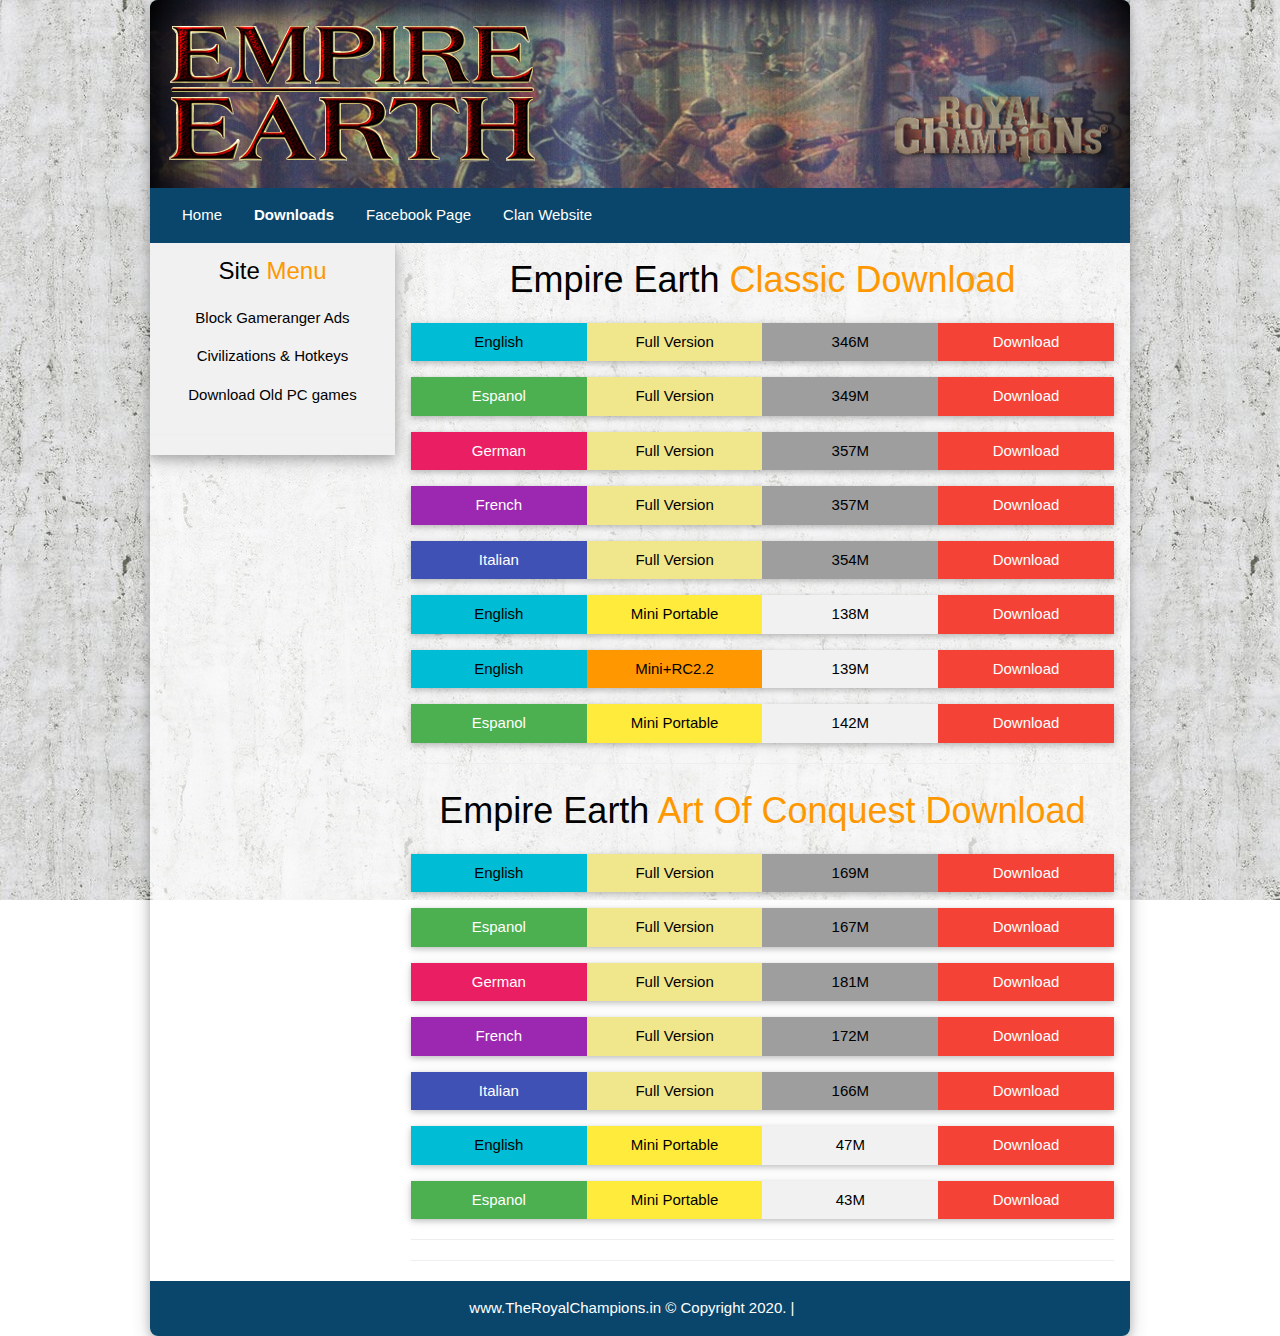
<file: downloads.html>
<!DOCTYPE html>
	<html lang="en">
	<head>
	  <meta charset="UTF-8">
	  <title>Download - Empire Earth</title>
<meta name="description" content="Download Empire Earth and Play On Gameranger or Neo EE"/>
<meta property="og:image" content="./images/ee-both.png"/>
<link rel="canonical" href="http://ee.theroyalchampions.in/eeonline/eeonline/downloads.html"/>	  <meta name="viewport" content="width=device-width, initial-scale=1">
	  <!-- This is the main css file of the website -->
	  <link rel="stylesheet" href="./css/w3.css"  >
      <link rel="stylesheet" href="./css/style.css?vers3.0" /> 
		<script src="./js/basic.js" ></script>
   </head>
   <body>
   <button class="w3-round w3-xlarge w3-card-2 w3-btn gtp" onclick="topFunction()" id="myBtn" title="Go to top">^</button>
      <div id="beast" class="w3-content w3-card-4 w3-round-large" style="background:rgba(255,255,255,0.7);">
		 
		 <div w3-include-html="./header.html"></div> 

		 
		  <!-- Main Body of the Webpage -->
            <div class="w3-responsive">
				 <div w3-include-html="./aside.html"></div> 
		
			
			    <main class="w3-container w3-threequarter">
<!--[YOUR-HTML-CODE-STARTS-FROM-HERE]-->
	<h1 class="w3-center">Empire Earth <span class="w3-text-orange">Classic Download</span></h1>
		<div class="w3-responsive w3-section w3-center w3-card-2" >
			
			<div class="w3-padding w3-mobile w3-quarter w3-cyan" >English</div>
			<div class="w3-padding w3-mobile w3-quarter w3-khaki" >Full Version</div>
			<div class="w3-padding w3-mobile w3-quarter w3-grey" >346M</div>
			<a class="w3-padding w3-mobile w3-quarter w3-btn w3-red"  target="_blank" href="https://drive.google.com/uc?id=0B4IZGIoVmQrbSDRKNXBzVTkwNXM&export=download">Download</a>
		</div>
		<div class="w3-responsive w3-section w3-center w3-card-2" >
			
			<div class="w3-padding w3-mobile w3-quarter w3-green" >Espanol</div>
			<div class="w3-padding w3-mobile w3-quarter w3-khaki" >Full Version</div>
			<div class="w3-padding w3-mobile w3-quarter w3-grey" >349M</div>
			<a class="w3-padding w3-mobile w3-quarter w3-btn w3-red"  target="_blank" href="https://drive.google.com/uc?id=0B4IZGIoVmQrbOVRBQnpueUYxd0k&export=download">Download</a>
		</div>
		<div class="w3-responsive w3-section w3-center w3-card-2" >
			
			<div class="w3-padding w3-mobile w3-quarter w3-pink" >German</div>
			<div class="w3-padding w3-mobile w3-quarter w3-khaki" >Full Version</div>
			<div class="w3-padding w3-mobile w3-quarter w3-grey" >357M</div>
			<a class="w3-padding w3-mobile w3-quarter w3-btn w3-red"  target="_blank" href="https://drive.google.com/uc?id=0B4IZGIoVmQrbVXFCWFg3WVc0LVE&export=download">Download</a>
		</div>
		<div class="w3-responsive w3-section w3-center w3-card-2" >
			
			<div class="w3-padding w3-mobile w3-quarter w3-purple" >French</div>
			<div class="w3-padding w3-mobile w3-quarter w3-khaki" >Full Version</div>
			<div class="w3-padding w3-mobile w3-quarter w3-grey" >357M</div>
			<a class="w3-padding w3-mobile w3-quarter w3-btn w3-red"  target="_blank" href="https://drive.google.com/uc?id=0B4IZGIoVmQrbOEg3LWxNZGhudUk&export=download">Download</a>
		</div>
		<div class="w3-responsive w3-section w3-center w3-card-2" >
			
			<div class="w3-padding w3-mobile w3-quarter w3-indigo" >Italian</div>
			<div class="w3-padding w3-mobile w3-quarter w3-khaki" >Full Version</div>
			<div class="w3-padding w3-mobile w3-quarter w3-grey" >354M</div>
			<a class="w3-padding w3-mobile w3-quarter w3-btn w3-red"  target="_blank" href="https://drive.google.com/uc?id=0B4IZGIoVmQrbdHBmZzExdEFmbnM&export=download">Download</a>
		</div>
		<div class="w3-responsive w3-section w3-center w3-card-2" >
			
			<div class="w3-padding w3-mobile w3-quarter w3-cyan" >English</div>
			<div class="w3-padding w3-mobile w3-quarter w3-yellow" >Mini Portable</div>
			<div class="w3-padding w3-mobile w3-quarter w3-light-grey" >138M</div>
			<a class="w3-padding w3-mobile w3-quarter w3-btn w3-red"  target="_blank" href="https://drive.google.com/uc?id=0B4IZGIoVmQrbMUdfZk8yVFp5Qmc&export=download">Download</a>
		</div>
		<div class="w3-responsive w3-section w3-center w3-card-2" >
			
			<div class="w3-padding w3-mobile w3-quarter w3-cyan" >English</div>
			<div class="w3-padding w3-mobile w3-quarter w3-orange" >Mini+RC2.2</div>
			<div class="w3-padding w3-mobile w3-quarter w3-light-grey" >139M</div>
			<a class="w3-padding w3-mobile w3-quarter w3-btn w3-red"  target="_blank" href="https://drive.google.com/uc?id=0B4IZGIoVmQrbNVlCOWsyRHd6TzQ&export=download">Download</a>
		</div>
		<div class="w3-responsive w3-section w3-center w3-card-2" >
			
			<div class="w3-padding w3-mobile w3-quarter w3-green" >Espanol</div>
			<div class="w3-padding w3-mobile w3-quarter w3-yellow" >Mini Portable</div>
			<div class="w3-padding w3-mobile w3-quarter w3-light-grey" >142M</div>
			<a class="w3-padding w3-mobile w3-quarter w3-btn w3-red"  target="_blank" href="https://drive.google.com/uc?id=0B4IZGIoVmQrbOWNFT1AwOEVnVU0&export=download">Download</a>
		</div>
	<hr>
		<h1 class="w3-center">Empire Earth <span class="w3-text-orange">Art Of Conquest Download</span></h1>
		<div class="w3-responsive w3-section w3-center w3-card-2" >
			
			<div class="w3-padding w3-mobile w3-quarter w3-cyan" >English</div>
			<div class="w3-padding w3-mobile w3-quarter w3-khaki" >Full Version</div>
			<div class="w3-padding w3-mobile w3-quarter w3-grey" >169M</div>
			<a class="w3-padding w3-mobile w3-quarter w3-btn w3-red"  target="_blank" href="https://drive.google.com/uc?id=0B4IZGIoVmQrbUFhLWGVpTzBlOUk&export=download">Download</a>
		</div>
		<div class="w3-responsive w3-section w3-center w3-card-2" >
			
			<div class="w3-padding w3-mobile w3-quarter w3-green" >Espanol</div>
			<div class="w3-padding w3-mobile w3-quarter w3-khaki" >Full Version</div>
			<div class="w3-padding w3-mobile w3-quarter w3-grey" >167M</div>
			<a class="w3-padding w3-mobile w3-quarter w3-btn w3-red"  target="_blank" href="https://drive.google.com/uc?id=0B3R-cRPG7pevVFkxbGEzMHRGOEE&export=download">Download</a>
		</div>
		<div class="w3-responsive w3-section w3-center w3-card-2" >
			
			<div class="w3-padding w3-mobile w3-quarter w3-pink" >German</div>
			<div class="w3-padding w3-mobile w3-quarter w3-khaki" >Full Version</div>
			<div class="w3-padding w3-mobile w3-quarter w3-grey" >181M</div>
			<a class="w3-padding w3-mobile w3-quarter w3-btn w3-red"  target="_blank" href="https://drive.google.com/uc?id=0B3R-cRPG7pevT2VLUml6bDM2Z1U&export=download">Download</a>
		</div>
		<div class="w3-responsive w3-section w3-center w3-card-2" >
			
			<div class="w3-padding w3-mobile w3-quarter w3-purple" >French</div>
			<div class="w3-padding w3-mobile w3-quarter w3-khaki" >Full Version</div>
			<div class="w3-padding w3-mobile w3-quarter w3-grey" >172M</div>
			<a class="w3-padding w3-mobile w3-quarter w3-btn w3-red"  target="_blank" href="https://drive.google.com/uc?id=0B4IZGIoVmQrbLWthQzBrQnlyazQ&export=download">Download</a>
		</div>
		<div class="w3-responsive w3-section w3-center w3-card-2" >
			
			<div class="w3-padding w3-mobile w3-quarter w3-indigo" >Italian</div>
			<div class="w3-padding w3-mobile w3-quarter w3-khaki" >Full Version</div>
			<div class="w3-padding w3-mobile w3-quarter w3-grey" >166M</div>
			<a class="w3-padding w3-mobile w3-quarter w3-btn w3-red"  target="_blank" href="https://drive.google.com/uc?id=0B3R-cRPG7pevVFkxbGEzMHRGOEE&export=download">Download</a>
		</div>
		<div class="w3-responsive w3-section w3-center w3-card-2" >
			
			<div class="w3-padding w3-mobile w3-quarter w3-cyan" >English</div>
			<div class="w3-padding w3-mobile w3-quarter w3-yellow" >Mini Portable</div>
			<div class="w3-padding w3-mobile w3-quarter w3-light-grey" >47M</div>
			<a class="w3-padding w3-mobile w3-quarter w3-btn w3-red"  target="_blank" href="https://drive.google.com/uc?id=0B4IZGIoVmQrbamlXdmd4OUs1cUE&export=download">Download</a>
		</div>
		<div class="w3-responsive w3-section w3-center w3-card-2" >
			
			<div class="w3-padding w3-mobile w3-quarter w3-green" >Espanol</div>
			<div class="w3-padding w3-mobile w3-quarter w3-yellow" >Mini Portable</div>
			<div class="w3-padding w3-mobile w3-quarter w3-light-grey" >43M</div>
			<a class="w3-padding w3-mobile w3-quarter w3-btn w3-red"  target="_blank" href="https://drive.google.com/uc?id=0B4IZGIoVmQrbVjU5RVh6V0NkVzA&export=download">Download</a>
		</div>


   <hr>
   <script type="text/javascript" src="//rf.revolvermaps.com/0/0/8.js?i=5jt5c1auv6n&amp;m=7&amp;c=ff0000&amp;cr1=ffffff&amp;f=arial&amp;l=33" async="async"></script>
   <hr>
   </main>	
			
			
			

			
            
			
			</div>
			
			
         
		 <!-- Static footer must be filled manually -->
		 <footer class="w3-container w3-teal w3-center w3-padding-16" style="border-radius:0px 0px 8px 8px;">
			www.TheRoyalChampions.in &copy;&nbsp;Copyright 2020. | 
				<!-- Google Translate for Users who don't speak english  -->
			  <div class="w3-button" id="google_translate_element" style="padding:6px" ></div>
			  <!-- Google Translate for Users who don't speak english  -->
			  <script >
				 function googleTranslateElementInit() {
					new google.translate.TranslateElement({pageLanguage: 'en', includedLanguages: 'ar,de,en,es,fr,it,nl,pt,ru', layout: google.translate.TranslateElement.InlineLayout.SIMPLE}, 'google_translate_element');
				 }
			  </script>
			  <script  src="//translate.google.com/translate_a/element.js?cb=googleTranslateElementInit"></script>
			
         </footer>
      </div>
	<script src="./js/include.js" ></script>
   </body>
</html>
</file>
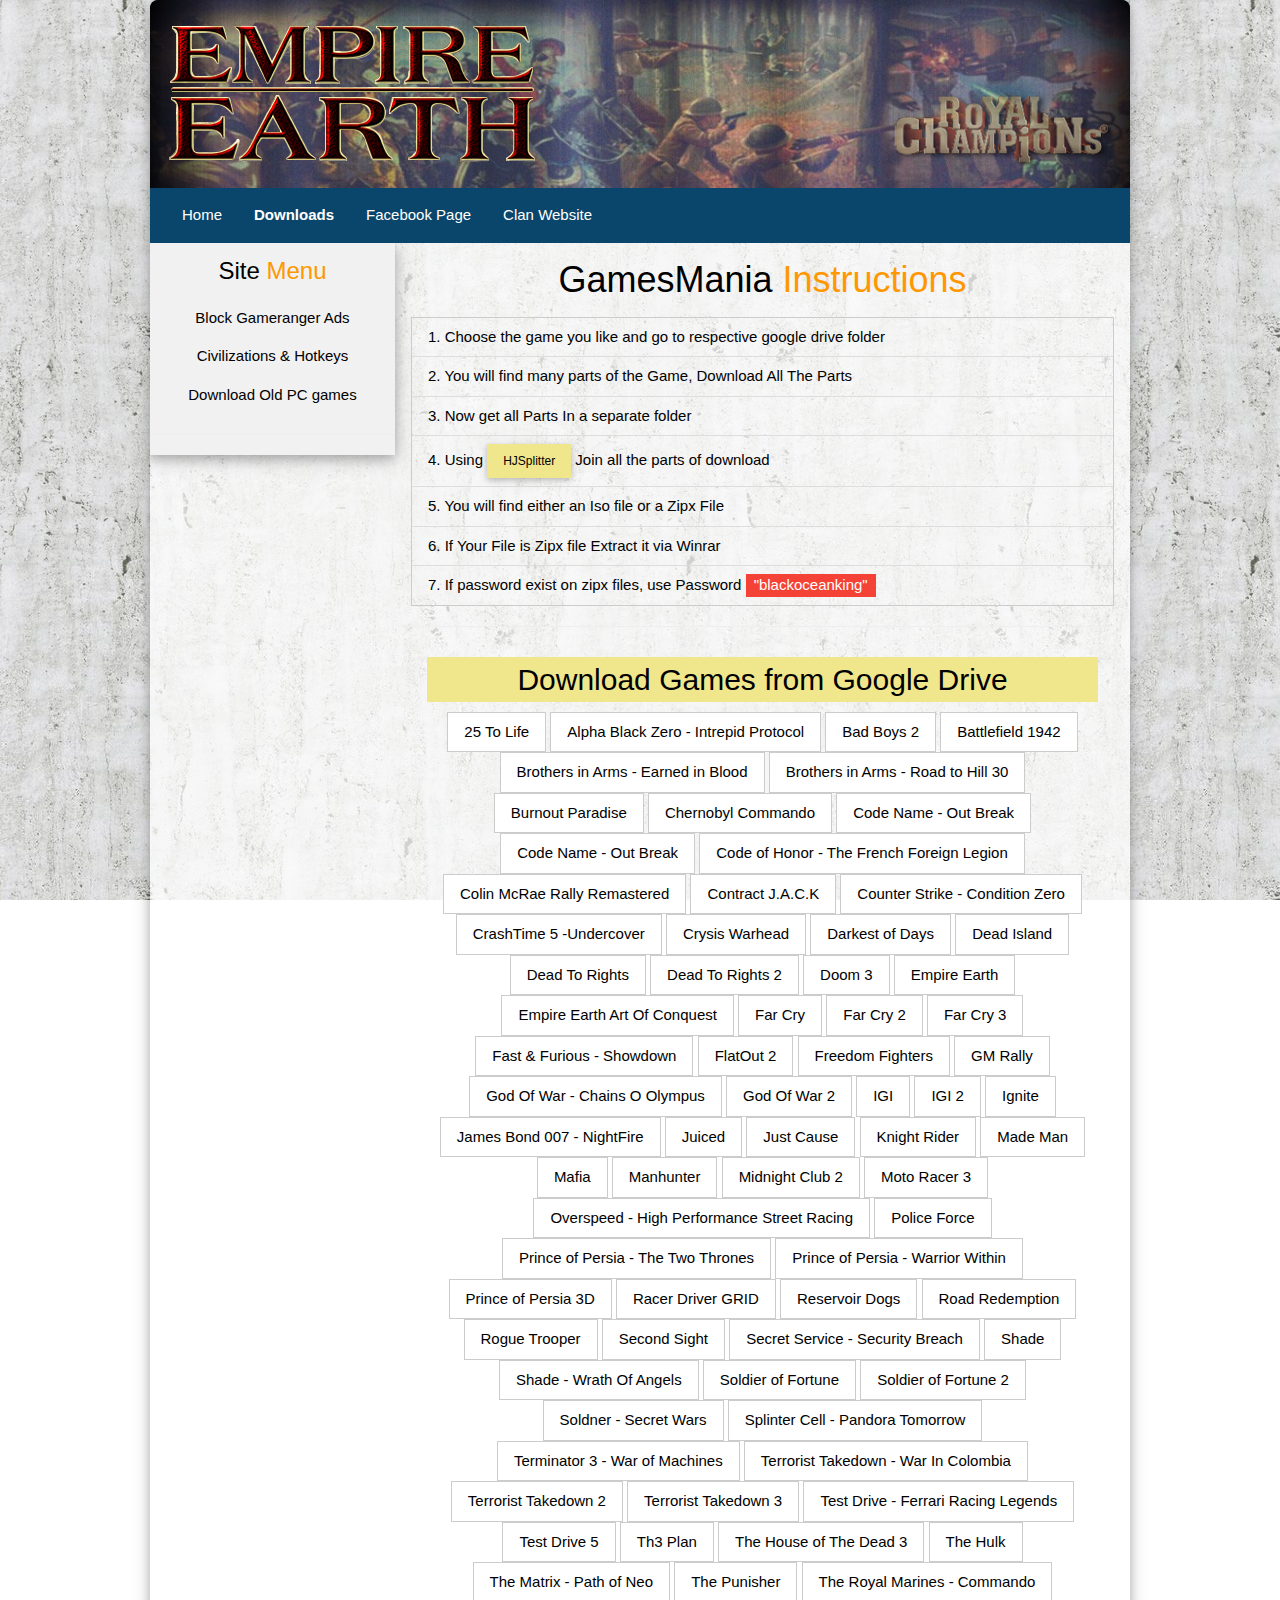
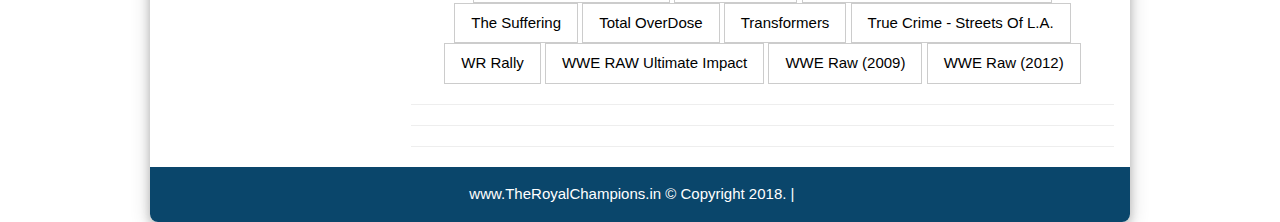
<file: old-games.html>
<!DOCTYPE html>
	<html lang="en">
	<head>
	  <meta charset="UTF-8">
	  <title>Games Mania</title>
<meta name="description" content="Download good old games from google drive and play on your computer free direct downloads"/>
<meta property="og:image" content="https://i0.wp.com/indiannoob.in/wp-content/uploads/2015/10/1824516366_1370361971.jpg"/>
<link rel="canonical" href="http://ee.theroyalchampions.in/eeonline/eeonline/old-games.html"/>	  <meta name="viewport" content="width=device-width, initial-scale=1">
	  <!-- This is the main css file of the website -->
	  <link rel="stylesheet" href="https://www.w3schools.com/w3css/4/w3.css">
      <link href="./css/style.css?vers3.0" rel="stylesheet" type="text/css">
		<script src="./js/basic.js" ></script>

   </head>
   <body>
   <button class="w3-round w3-xlarge w3-card-2 w3-btn gtp" onclick="topFunction()" id="myBtn" title="Go to top">^</button>
      <div id="beast" class="w3-content w3-card-4 w3-round-large" style="background:rgba(255,255,255,0.7);">
		 
		 <div w3-include-html="./header.html"></div> 

		 
		  <!-- Main Body of the Webpage -->
            <div class="w3-responsive">
				 <div w3-include-html="./aside.html"></div> 
			   
		
			
			    <main class="w3-container w3-threequarter">
<!--[YOUR-HTML-CODE-STARTS-FROM-HERE]-->
<div class="w3-center" >
  <h1>GamesMania <span class="w3-text-orange">Instructions</span></h1>
  <ul class="w3-ul w3-border w3-left-align">
    <li>1. Choose the game you like and go to respective google drive folder</li>
    <li>2. You will find many parts of the Game, Download All The Parts</li>
    <li>3. Now get all Parts In a separate folder</li>
    <li>4. Using <a class="w3-button w3-small w3-khaki w3-card" target="_blank" href="http://www.freebytesoftware.com/download/hjsplit.zip">HJSplitter</a> Join all the parts of download</li>
    <li>5. You will find either an Iso file or a Zipx File</li>
    <li>6. If Your File is Zipx file Extract it via Winrar</li>
    <li>7. If password exist on zipx files, use Password <span class="w3-red w3-tag">"blackoceanking"</span></li>
  </ul>
  <hr>
  <div class="w3-responsive w3-container w3-bar-padding">
  <h2 class="w3-khaki">Download Games from Google Drive</h2>
   <a class="w3-button w3-bar-item w3-border w3-white w3-hover-indigo" href="https://drive.google.com/drive/folders/0B-6g3ATFlftlc3BZWW9WTzFvRms">25 To Life</a>
<a class="w3-button w3-bar-item w3-border w3-white w3-hover-indigo" href="https://drive.google.com/drive/folders/0Bym7GZWUfP-xZEJnaWxKX3hwdXM">Alpha Black Zero - Intrepid Protocol</a>
   <a class="w3-button w3-bar-item w3-border w3-white w3-hover-indigo" href="https://drive.google.com/drive/folders/0B-6g3ATFlftlSkxpRWxETDIyckE">Bad Boys 2</a>
<a class="w3-button w3-bar-item w3-border w3-white w3-hover-indigo" href="https://drive.google.com/drive/folders/0By93lO-XDlJHanBULWJDZ2V4TTQ">Battlefield 1942</a>
   <a class="w3-button w3-bar-item w3-border w3-white w3-hover-indigo" href="https://drive.google.com/drive/folders/0BzeL_ubejYmGS2RlQnpzb2QzMDA">Brothers in Arms - Earned in Blood</a>
<a class="w3-button w3-bar-item w3-border w3-white w3-hover-indigo" href="https://drive.google.com/drive/folders/0BzeL_ubejYmGSTBuNzZXd1BheUk">Brothers in Arms - Road to Hill 30</a>
   <a class="w3-button w3-bar-item w3-border w3-white w3-hover-indigo" href="https://drive.google.com/drive/folders/0BzeL_ubejYmGRFl3S2ctcDVyZkk">Burnout Paradise</a>
<a class="w3-button w3-bar-item w3-border w3-white w3-hover-indigo" href="https://drive.google.com/drive/folders/0Bym7GZWUfP-xa1B1ejZXSlF0bkk">Chernobyl Commando</a>
   <a class="w3-button w3-bar-item w3-border w3-white w3-hover-indigo" href="https://drive.google.com/drive/folders/0B-6g3ATFlftlVUpPeDVkZkhyODQ">Code Name - Out Break</a>
<a class="w3-button w3-bar-item w3-border w3-white w3-hover-indigo" href="https://drive.google.com/drive/folders/0B-6g3ATFlftlVUpPeDVkZkhyODQ">Code Name - Out Break</a>
   <a class="w3-button w3-bar-item w3-border w3-white w3-hover-indigo" href="https://drive.google.com/drive/folders/0B-6g3ATFlftlcDVodUI4RWdOTFk">Code of Honor - The French Foreign Legion</a>
<a class="w3-button w3-bar-item w3-border w3-white w3-hover-indigo" href="https://drive.google.com/drive/folders/0Bym7GZWUfP-xaXdxYkVVdVFHMlU">Colin McRae Rally Remastered</a>
   <a class="w3-button w3-bar-item w3-border w3-white w3-hover-indigo" href="https://drive.google.com/drive/folders/0Bym7GZWUfP-xWHZ1WHpxNlNydTQ">Contract J.A.C.K</a>
<a class="w3-button w3-bar-item w3-border w3-white w3-hover-indigo" href="https://drive.google.com/drive/folders/0B-6g3ATFlftleVNiYXN1d2xkMUk">Counter Strike - Condition Zero</a>
   <a class="w3-button w3-bar-item w3-border w3-white w3-hover-indigo" href="https://drive.google.com/drive/folders/0B7fM93deLHCVRk5XdEhyQ2p6WlU">CrashTime 5 -Undercover</a>
<a class="w3-button w3-bar-item w3-border w3-white w3-hover-indigo" href="https://drive.google.com/drive/folders/0B0oDUYxOhFhORThBRTZNWVk1UVU">Crysis Warhead</a>
   <a class="w3-button w3-bar-item w3-border w3-white w3-hover-indigo" href="https://drive.google.com/drive/folders/0B0oDUYxOhFhOSkNDQXFKeml0Wkk">Darkest of Days</a>
<a class="w3-button w3-bar-item w3-border w3-white w3-hover-indigo" href="https://drive.google.com/drive/folders/0B0oDUYxOhFhORDliSzZ1MnJXS28">Dead Island</a>
   <a class="w3-button w3-bar-item w3-border w3-white w3-hover-indigo" href="https://drive.google.com/drive/folders/0BzeL_ubejYmGbVVoM1NNalVjdTA">Dead To Rights</a>
<a class="w3-button w3-bar-item w3-border w3-white w3-hover-indigo" href="https://drive.google.com/drive/folders/0BzeL_ubejYmGeS1qT0p2Y096bHM">Dead To Rights 2</a>
   <a class="w3-button w3-bar-item w3-border w3-white w3-hover-indigo" href="https://drive.google.com/drive/folders/0Bym7GZWUfP-xSXZjbWE0bkxMZXc">Doom 3</a>
<a class="w3-button w3-bar-item w3-border w3-white w3-hover-indigo" href="https://drive.google.com/drive/folders/0B4IZGIoVmQrbfnFTVHp4aUlZdktOY0x6U3N6TllJMHFJWGdhUF9maU5KTWc0NGEyYzh3SEk">Empire Earth</a>
   <a class="w3-button w3-bar-item w3-border w3-white w3-hover-indigo" href="https://drive.google.com/drive/folders/0B4IZGIoVmQrbfjZ5QTBqd2xXcUNYX0VNT2N3UzhjQkJmb3FFUE1uWjdIV2tPc043bW8wMnM">Empire Earth Art Of Conquest</a>
<a class="w3-button w3-bar-item w3-border w3-white w3-hover-indigo" href="https://drive.google.com/drive/folders/0By93lO-XDlJHT000cGNZbWdPNVE">Far Cry</a>
   <a class="w3-button w3-bar-item w3-border w3-white w3-hover-indigo" href="https://drive.google.com/drive/folders/0By93lO-XDlJHczg2blNxWnRzNXc">Far Cry 2</a>
<a class="w3-button w3-bar-item w3-border w3-white w3-hover-indigo" href="https://drive.google.com/drive/folders/0By93lO-XDlJHQ3U0VmxtVzJlR1U">Far Cry 3</a>
   <a class="w3-button w3-bar-item w3-border w3-white w3-hover-indigo" href="https://drive.google.com/drive/folders/0Bym7GZWUfP-xZ3VBZlI4enljRjQ">Fast &amp; Furious - Showdown</a>
<a class="w3-button w3-bar-item w3-border w3-white w3-hover-indigo" href="https://drive.google.com/drive/folders/0B0oDUYxOhFhObzdmYVc2UGJJc2M">FlatOut 2</a>
   <a class="w3-button w3-bar-item w3-border w3-white w3-hover-indigo" href="https://drive.google.com/drive/folders/0B-6g3ATFlftlbkZ6YXZ3anAycHM">Freedom Fighters</a>
<a class="w3-button w3-bar-item w3-border w3-white w3-hover-indigo" href="https://drive.google.com/drive/folders/0B-6g3ATFlftlbkdZZTlDR2w3cHc">GM Rally</a>
   <a class="w3-button w3-bar-item w3-border w3-white w3-hover-indigo" href="https://drive.google.com/drive/folders/0B-6g3ATFlftlbkNJU3hsclIxRnc">God Of War - Chains O Olympus</a>
<a class="w3-button w3-bar-item w3-border w3-white w3-hover-indigo" href="https://drive.google.com/drive/folders/0B-6g3ATFlftlWk9YOEhBNXBfbW8">God Of War 2</a>
   <a class="w3-button w3-bar-item w3-border w3-white w3-hover-indigo" href="https://drive.google.com/drive/folders/0B-6g3ATFlftlVW9iMVBpSm93Smc">IGI</a>
<a class="w3-button w3-bar-item w3-border w3-white w3-hover-indigo" href="https://drive.google.com/drive/folders/0B-6g3ATFlftlWDdDR1NZMkt3VTg">IGI 2</a>
   <a class="w3-button w3-bar-item w3-border w3-white w3-hover-indigo" href="https://drive.google.com/drive/folders/0B-6g3ATFlftlWVRqaF9jd18xbWc">Ignite</a>
<a class="w3-button w3-bar-item w3-border w3-white w3-hover-indigo" href="https://drive.google.com/drive/folders/0B-6g3ATFlftlUkoyRHFQMmhPUlE">James Bond 007 - NightFire</a>
   <a class="w3-button w3-bar-item w3-border w3-white w3-hover-indigo" href="https://drive.google.com/drive/folders/0B-6g3ATFlftlY0VEX283UU1QVE0">Juiced</a>
<a class="w3-button w3-bar-item w3-border w3-white w3-hover-indigo" href="https://drive.google.com/drive/folders/0B-6g3ATFlftldEcwT0VQX28xMWM">Just Cause</a>
   <a class="w3-button w3-bar-item w3-border w3-white w3-hover-indigo" href="https://drive.google.com/drive/folders/0B-6g3ATFlftlSFcxdFJUZ0hETzQ">Knight Rider</a>
<a class="w3-button w3-bar-item w3-border w3-white w3-hover-indigo" href="https://drive.google.com/drive/folders/0B-6g3ATFlftlYkZKNl9mVkJublU">Made Man</a>
   <a class="w3-button w3-bar-item w3-border w3-white w3-hover-indigo" href="https://drive.google.com/drive/folders/0B0oDUYxOhFhOTDR3dl9qUFF5RkE">Mafia</a>
<a class="w3-button w3-bar-item w3-border w3-white w3-hover-indigo" href="https://drive.google.com/drive/folders/0Bym7GZWUfP-xa1piWElZQXlsZmM">Manhunter</a>
   <a class="w3-button w3-bar-item w3-border w3-white w3-hover-indigo" href="https://drive.google.com/drive/folders/0B-6g3ATFlftlTEdUdkI1OUJnOWs">Midnight Club 2</a>
<a class="w3-button w3-bar-item w3-border w3-white w3-hover-indigo" href="https://drive.google.com/drive/folders/0B-6g3ATFlftlQzE0ZHJITFUxUDQ">Moto Racer 3</a>
   <a class="w3-button w3-bar-item w3-border w3-white w3-hover-indigo" href="https://drive.google.com/drive/folders/0B-6g3ATFlftldDFVVXowVHFvUkU">Overspeed - High Performance Street Racing</a>
<a class="w3-button w3-bar-item w3-border w3-white w3-hover-indigo" href="https://drive.google.com/drive/folders/0B-6g3ATFlftlbXFDemlfOUdveG8">Police Force</a>
   <a class="w3-button w3-bar-item w3-border w3-white w3-hover-indigo" href="https://drive.google.com/drive/folders/0B-6g3ATFlftleXNRZXVnM2NWUzA">Prince of Persia - The Two Thrones</a>
<a class="w3-button w3-bar-item w3-border w3-white w3-hover-indigo" href="https://drive.google.com/drive/folders/0B-6g3ATFlftlOFNCSXIxeDEwN1k">Prince of Persia - Warrior Within</a>
   <a class="w3-button w3-bar-item w3-border w3-white w3-hover-indigo" href="https://drive.google.com/drive/folders/0B-6g3ATFlftlRW9BTTVqXzczZ0U">Prince of Persia 3D</a>
<a class="w3-button w3-bar-item w3-border w3-white w3-hover-indigo" href="https://drive.google.com/drive/folders/0B7fM93deLHCVQ2RoYUtudVIyZk0">Racer Driver GRID</a>
   <a class="w3-button w3-bar-item w3-border w3-white w3-hover-indigo" href="https://drive.google.com/drive/folders/0Bym7GZWUfP-xX3lZZ2tqS2RqZzA">Reservoir Dogs</a>
<a class="w3-button w3-bar-item w3-border w3-white w3-hover-indigo" href="https://drive.google.com/drive/folders/0B0oDUYxOhFhOa1FrMVlFZ1VOMDg">Road Redemption</a>
   <a class="w3-button w3-bar-item w3-border w3-white w3-hover-indigo" href="https://drive.google.com/drive/folders/0B-6g3ATFlftlS0xGMmhCd3FMT1E">Rogue Trooper</a>
<a class="w3-button w3-bar-item w3-border w3-white w3-hover-indigo" href="https://drive.google.com/drive/folders/0Bym7GZWUfP-xbXB5U3JUNTZLWms">Second Sight</a>
   <a class="w3-button w3-bar-item w3-border w3-white w3-hover-indigo" href="https://drive.google.com/drive/folders/0B-6g3ATFlftlbzNYSnVzM05yY2M">Secret Service - Security Breach</a>
<a class="w3-button w3-bar-item w3-border w3-white w3-hover-indigo" href="https://drive.google.com/drive/folders/0B-6g3ATFlftlNElfLThRM3YtLWs">Shade</a>
   <a class="w3-button w3-bar-item w3-border w3-white w3-hover-indigo" href="https://drive.google.com/drive/folders/0B-6g3ATFlftlNElfLThRM3YtLWs">Shade - Wrath Of Angels</a>
<a class="w3-button w3-bar-item w3-border w3-white w3-hover-indigo" href="https://drive.google.com/drive/folders/0B-6g3ATFlftlX3Z3bWQ2b3R5dU0">Soldier of Fortune</a>
   <a class="w3-button w3-bar-item w3-border w3-white w3-hover-indigo" href="https://drive.google.com/drive/folders/0B-6g3ATFlftlbWIyVWNDWWtnZ2c">Soldier of Fortune 2</a>
<a class="w3-button w3-bar-item w3-border w3-white w3-hover-indigo" href="https://drive.google.com/drive/folders/0B-6g3ATFlftlM3A4THliai11dTg">Soldner - Secret Wars</a>
   <a class="w3-button w3-bar-item w3-border w3-white w3-hover-indigo" href="https://drive.google.com/drive/folders/0B-6g3ATFlftleTRqUEF4VkFldHM">Splinter Cell - Pandora Tomorrow</a>
<a class="w3-button w3-bar-item w3-border w3-white w3-hover-indigo" href="https://drive.google.com/drive/folders/0B-6g3ATFlftlbktSODk2RTQwcGc">Terminator 3 - War of Machines</a>
   <a class="w3-button w3-bar-item w3-border w3-white w3-hover-indigo" href="https://drive.google.com/drive/folders/0By93lO-XDlJHM2JRNjk5MVBIeTg">Terrorist Takedown - War In Colombia</a>
<a class="w3-button w3-bar-item w3-border w3-white w3-hover-indigo" href="https://drive.google.com/drive/folders/http://tinyurl.com/ooywsm3">Terrorist Takedown 2</a>
   <a class="w3-button w3-bar-item w3-border w3-white w3-hover-indigo" href="https://drive.google.com/drive/folders/0By93lO-XDlJHRWdaUUMxSkdQTms">Terrorist Takedown 3</a>
<a class="w3-button w3-bar-item w3-border w3-white w3-hover-indigo" href="https://drive.google.com/drive/folders/0B7fM93deLHCVdFRfUDI1Z2RsSVE">Test Drive - Ferrari Racing Legends</a>
   <a class="w3-button w3-bar-item w3-border w3-white w3-hover-indigo" href="https://drive.google.com/drive/folders/0B-6g3ATFlftlZE5JMThSTVE3OHc">Test Drive 5</a>
<a class="w3-button w3-bar-item w3-border w3-white w3-hover-indigo" href="https://drive.google.com/drive/folders/0B-6g3ATFlftlek1ha2JJWWF3ZE0">Th3 Plan</a>
   <a class="w3-button w3-bar-item w3-border w3-white w3-hover-indigo" href="https://drive.google.com/drive/folders/0B-6g3ATFlftlQS1pNUNkZ3RSU00">The House of The Dead 3</a>
<a class="w3-button w3-bar-item w3-border w3-white w3-hover-indigo" href="https://drive.google.com/drive/folders/0Bym7GZWUfP-xMHE0U3VvdXU2U00">The Hulk</a>
   <a class="w3-button w3-bar-item w3-border w3-white w3-hover-indigo" href="https://drive.google.com/drive/folders/0B0oDUYxOhFhOR1NjQlBlcFRxaGs">The Matrix - Path of Neo</a>
<a class="w3-button w3-bar-item w3-border w3-white w3-hover-indigo" href="https://drive.google.com/drive/folders/0B-6g3ATFlftlaWdfLURORTVSdGM">The Punisher</a>
   <a class="w3-button w3-bar-item w3-border w3-white w3-hover-indigo" href="https://drive.google.com/drive/folders/0Bym7GZWUfP-xQ2IxRnZzemRId3M">The Royal Marines - Commando</a>
<a class="w3-button w3-bar-item w3-border w3-white w3-hover-indigo" href="https://drive.google.com/drive/folders/0Bym7GZWUfP-xZHhBX2VremZhY0U">The Suffering</a>
   <a class="w3-button w3-bar-item w3-border w3-white w3-hover-indigo" href="https://drive.google.com/drive/folders/0Bym7GZWUfP-xUlJDbE5vRldQX1E">Total OverDose</a>
<a class="w3-button w3-bar-item w3-border w3-white w3-hover-indigo" href="https://drive.google.com/drive/folders/0B-6g3ATFlftlZWVSZXI5VUxXMjg">Transformers</a>
   <a class="w3-button w3-bar-item w3-border w3-white w3-hover-indigo" href="https://drive.google.com/drive/folders/0B0oDUYxOhFhOVXI2TEZwTmh5Z0k">True Crime - Streets Of L.A.</a>
<a class="w3-button w3-bar-item w3-border w3-white w3-hover-indigo" href="https://drive.google.com/drive/folders/0B-6g3ATFlftlN1VlY2o1QlNxenM">WR Rally</a>
   <a class="w3-button w3-bar-item w3-border w3-white w3-hover-indigo" href="https://drive.google.com/drive/folders/0B-6g3ATFlftlUGFadVR5YUg2S00">WWE RAW Ultimate Impact</a>
<a class="w3-button w3-bar-item w3-border w3-white w3-hover-indigo" href="https://drive.google.com/drive/folders/0B-6g3ATFlftlalktLXVIZjRNekU">WWE Raw (2009)</a>
   <td><a class="w3-button w3-bar-item w3-border w3-white w3-hover-indigo" href="https://drive.google.com/drive/folders/0B-6g3ATFlftlUVd4a09mT1o1dHc">WWE Raw (2012)</a></td></table>
  </div>
  <hr>
</div>
   <hr>
   <script  src="//rf.revolvermaps.com/0/0/1.js?i=5jt5c1auv6n&amp;s=220&amp;m=0&amp;v=false&amp;r=false&amp;b=000000&amp;n=false&amp;c=ff0000" async="async"></script>
   <hr>
</main>	
			
			
			


            
			
			</div>
         
		 <!-- Static footer must be filled manually -->
		 <footer class="w3-container w3-teal w3-center w3-padding-16" style="border-radius:0px 0px 8px 8px;">
			www.TheRoyalChampions.in &copy;&nbsp;Copyright 2018. | 
				<!-- Google Translate for Users who don't speak english  -->
			  <div class="w3-button" id="google_translate_element" style="padding:6px" ></div>
			  <!-- Google Translate for Users who don't speak english  -->
			  <script >
				 function googleTranslateElementInit() {
					new google.translate.TranslateElement({pageLanguage: 'en', includedLanguages: 'ar,de,en,es,fr,it,nl,pt,ru', layout: google.translate.TranslateElement.InlineLayout.SIMPLE}, 'google_translate_element');
				 }
			  </script>
			  <script  src="//translate.google.com/translate_a/element.js?cb=googleTranslateElementInit"></script>
			
         </footer>
      </div>
	<script src="./js/include.js" ></script>
   </body>
</html>
</file>
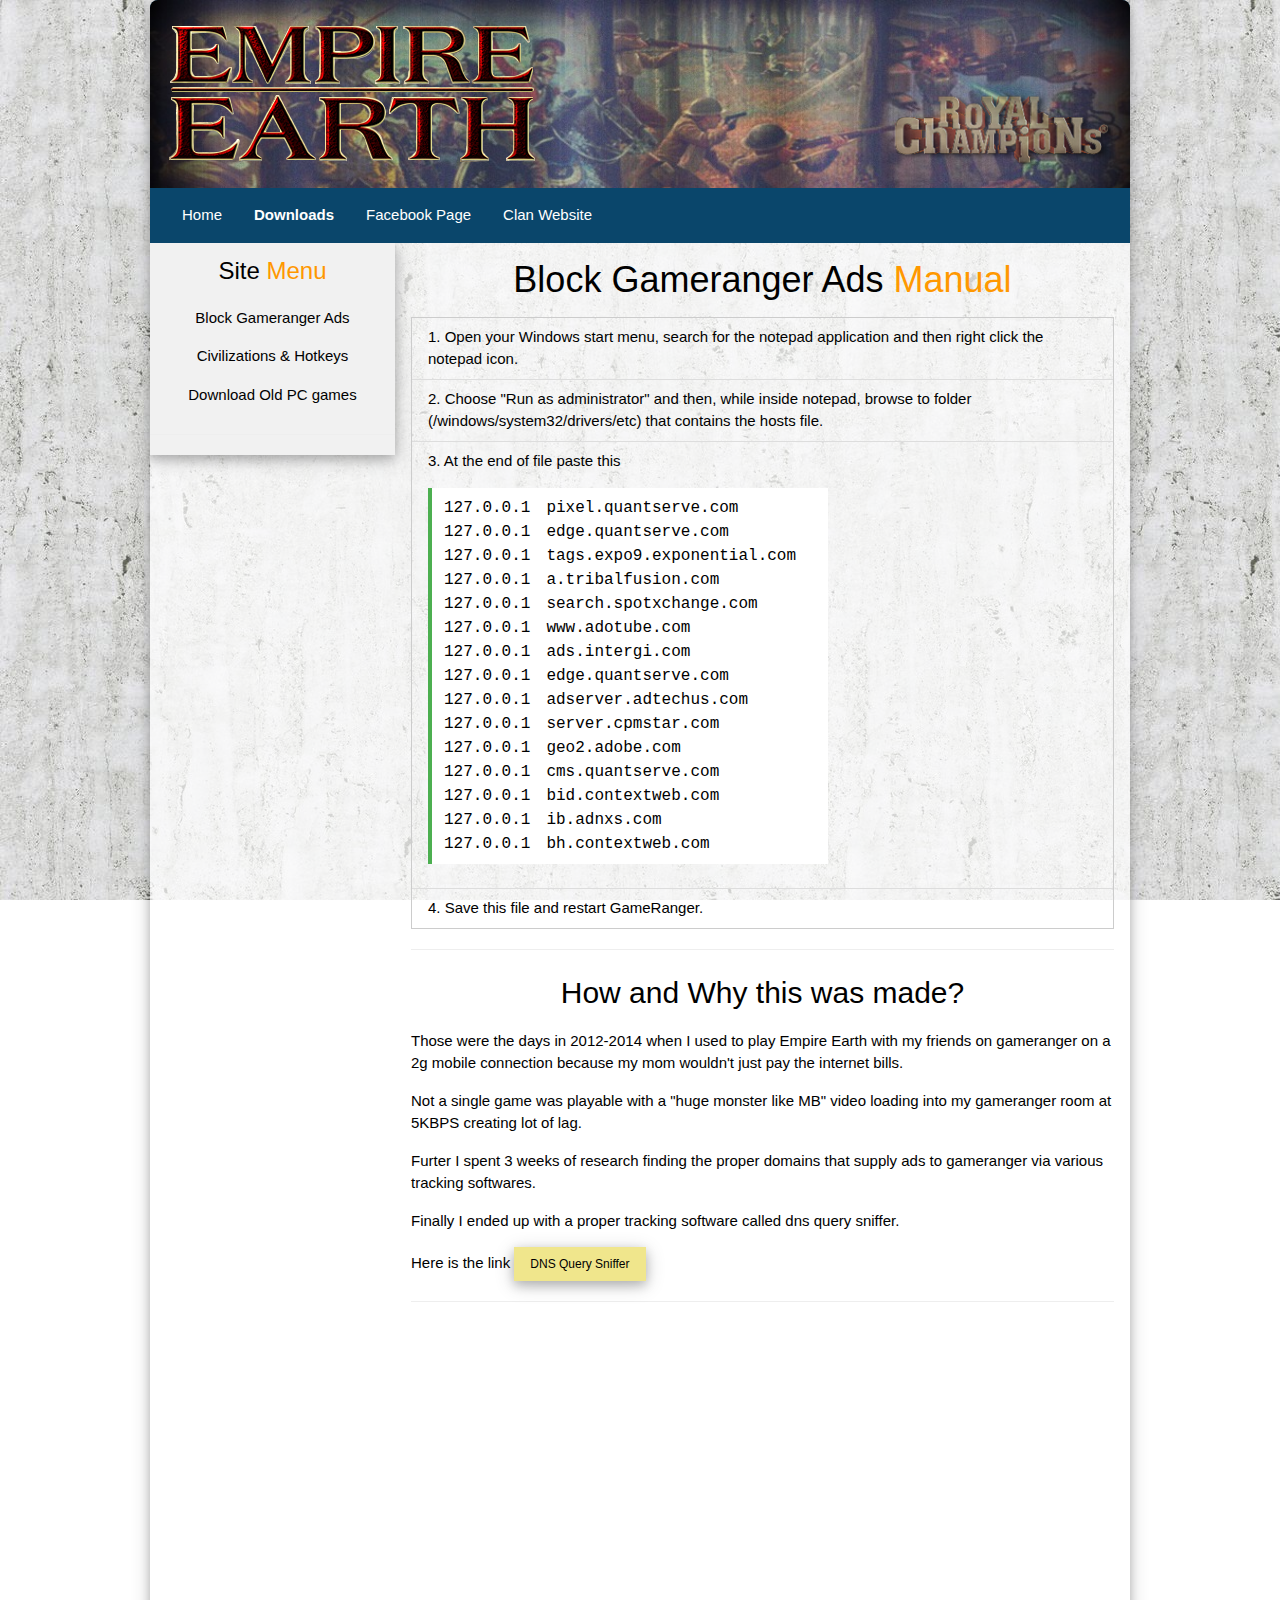
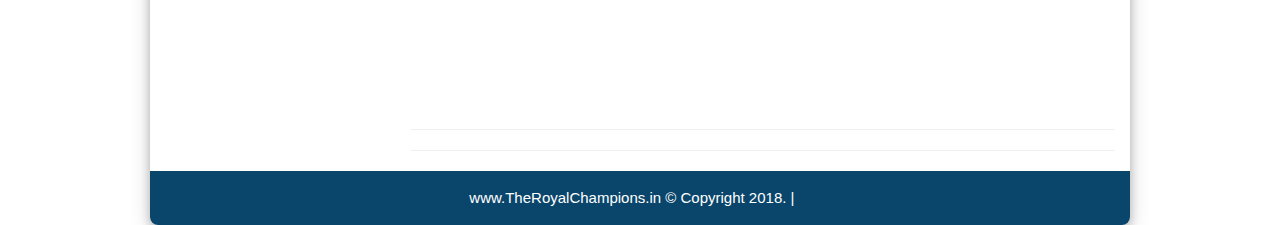
<file: stop-gameranger-ads.html>
<!DOCTYPE html>
	<html lang="en">
	<head>
	  <meta charset="UTF-8">
	  <title>Block Gameranger Advertisments</title>
<meta name="description" content="Easy and fast trick to block Gameranger advertisments via windows hosts file"/>
<meta property="og:image" content="./images/maxresdefault.jpg"/>
<link rel="canonical" href="http://ee.theroyalchampions.in/eeonline/eeonline/stop-gameranger-ads.html"/>	  <meta name="viewport" content="width=device-width, initial-scale=1">
	  <!-- This is the main css file of the website -->
	  <link rel="stylesheet" href="./css/w3.css"  >
      <link rel="stylesheet" href="./css/style.css?vers3.0" /> 
		<script src="./js/basic.js" ></script>
   </head>
   <body>
   <button class="w3-round w3-xlarge w3-card-2 w3-btn gtp" onclick="topFunction()" id="myBtn" title="Go to top">^</button>
      <div id="beast" class="w3-content w3-card-4 w3-round-large" style="background:rgba(255,255,255,0.7);">
		 
		 <div w3-include-html="./header.html"></div> 

		 
		  <!-- Main Body of the Webpage -->
            <div class="w3-responsive">
				 <div w3-include-html="./aside.html"></div> 
		
			
			    <main class="w3-container w3-threequarter">
<!--[YOUR-HTML-CODE-STARTS-FROM-HERE]-->

<h1 class="w3-center">Block Gameranger Ads <span class="w3-text-orange">Manual</span></h1>

<ul class="w3-ul w3-border">
<li>1. Open your Windows start menu, search for the notepad application and then right click the notepad icon.</li>
<li>2. Choose "Run as administrator" and then, while inside notepad, browse to folder (/windows/system32/drivers/etc) that contains the hosts file.</li>
<li>3. At the end of file paste this
 <div class="w3-code" style="max-width:400px;">
 127.0.0.1&emsp;pixel.quantserve.com<br>
 127.0.0.1&emsp;edge.quantserve.com<br>
 127.0.0.1&emsp;tags.expo9.exponential.com<br>
 127.0.0.1&emsp;a.tribalfusion.com<br>
 127.0.0.1&emsp;search.spotxchange.com<br>
 127.0.0.1&emsp;www.adotube.com<br>
 127.0.0.1&emsp;ads.intergi.com<br>
 127.0.0.1&emsp;edge.quantserve.com<br>
 127.0.0.1&emsp;adserver.adtechus.com<br>
 127.0.0.1&emsp;server.cpmstar.com<br>
 127.0.0.1&emsp;geo2.adobe.com<br>
 127.0.0.1&emsp;cms.quantserve.com<br>
 127.0.0.1&emsp;bid.contextweb.com<br>
 127.0.0.1&emsp;ib.adnxs.com<br>
 127.0.0.1&emsp;bh.contextweb.com<br>
  </div>
  </li>
<li>4. Save this file and restart GameRanger.</li>
</ul>


<hr />
 <h2 class="w3-center">How and Why this was made?</h2><p>
Those were the days in 2012-2014 when I used to play Empire Earth with my friends on gameranger on a 2g mobile connection because my mom wouldn't just pay the internet bills. </p><p>
Not a single game was playable with a "huge monster like MB" video loading into my gameranger room at 5KBPS creating lot of lag.  </p><p>
Furter I spent 3 weeks of research finding the proper domains that supply ads to gameranger via various tracking softwares.  </p><p>
Finally I ended up with a proper tracking software called dns query sniffer.  </p><p>
<p>Here is the link <a class="w3-khaki w3-btn w3-card-4 w3-small" href="http://www.nirsoft.net/utils/dns_query_sniffer.html">DNS Query Sniffer</a></p>


  <hr />
  <div class="vid-container">
  <iframe width="854" height="480" src="https://www.youtube.com/embed/q2odNmg6l-c" frameborder="0" allowfullscreen></iframe>
  </div>
    <hr>
   <script type="text/javascript" src="//rf.revolvermaps.com/0/0/8.js?i=5jt5c1auv6n&amp;m=7&amp;c=ff0000&amp;cr1=ffffff&amp;f=arial&amp;l=33" async="async"></script>
   <hr>
</main>	
			
			
			


            
			
			</div>
         
		 <!-- Static footer must be filled manually -->
		 <footer class="w3-container w3-teal w3-center w3-padding-16" style="border-radius:0px 0px 8px 8px;">
			www.TheRoyalChampions.in &copy;&nbsp;Copyright 2018. | 
				<!-- Google Translate for Users who don't speak english  -->
			  <div class="w3-button" id="google_translate_element" style="padding:6px" ></div>
			  <!-- Google Translate for Users who don't speak english  -->
			  <script >
				 function googleTranslateElementInit() {
					new google.translate.TranslateElement({pageLanguage: 'en', includedLanguages: 'ar,de,en,es,fr,it,nl,pt,ru', layout: google.translate.TranslateElement.InlineLayout.SIMPLE}, 'google_translate_element');
				 }
			  </script>
			  <script  src="//translate.google.com/translate_a/element.js?cb=googleTranslateElementInit"></script>
			
         </footer>
      </div>
   <script src="./js/include.js" ></script>
   </body>
</html>
</file>
<file: css/style.css>
body{background:url(../images/bg-seamless.jpg) fixed;}
#banner{background:url(../images/mainlogo.jpg) top no-repeat;background-size:cover;}
#banner-clan{height: 172px;width:523px;margin-top:15px;background:url('../images/banner_Top2.png');background-size: contain;}
.eelogo{background:url(../images/eelogo.png) no-repeat;height: 140px;width:373px;}
.w3-teal{background-color:#0A466B!important;}
/* Youtube Reflexive */
.vid-container {
    position: relative;
    padding-bottom: 50%;
    padding-top: 35px; height: 0; overflow: hidden;
}

.vid-container iframe,
.vid-container object,
.vid-container embed {
    position: absolute;
    top: 0;
    left: 0;
    width: 100%;
    height: 100%;
}
.gtp{
    display: none; /* Hidden by default */
    position: fixed; /* Fixed/sticky position */
    bottom: 20px; /* Place the button at the bottom of the page */
    left: 0px; /* Place the button 30px from the right */
    z-index: 99; /* Make sure it does not overlap */
	background-color:#ff6464;
	color:white;
}
</file>
